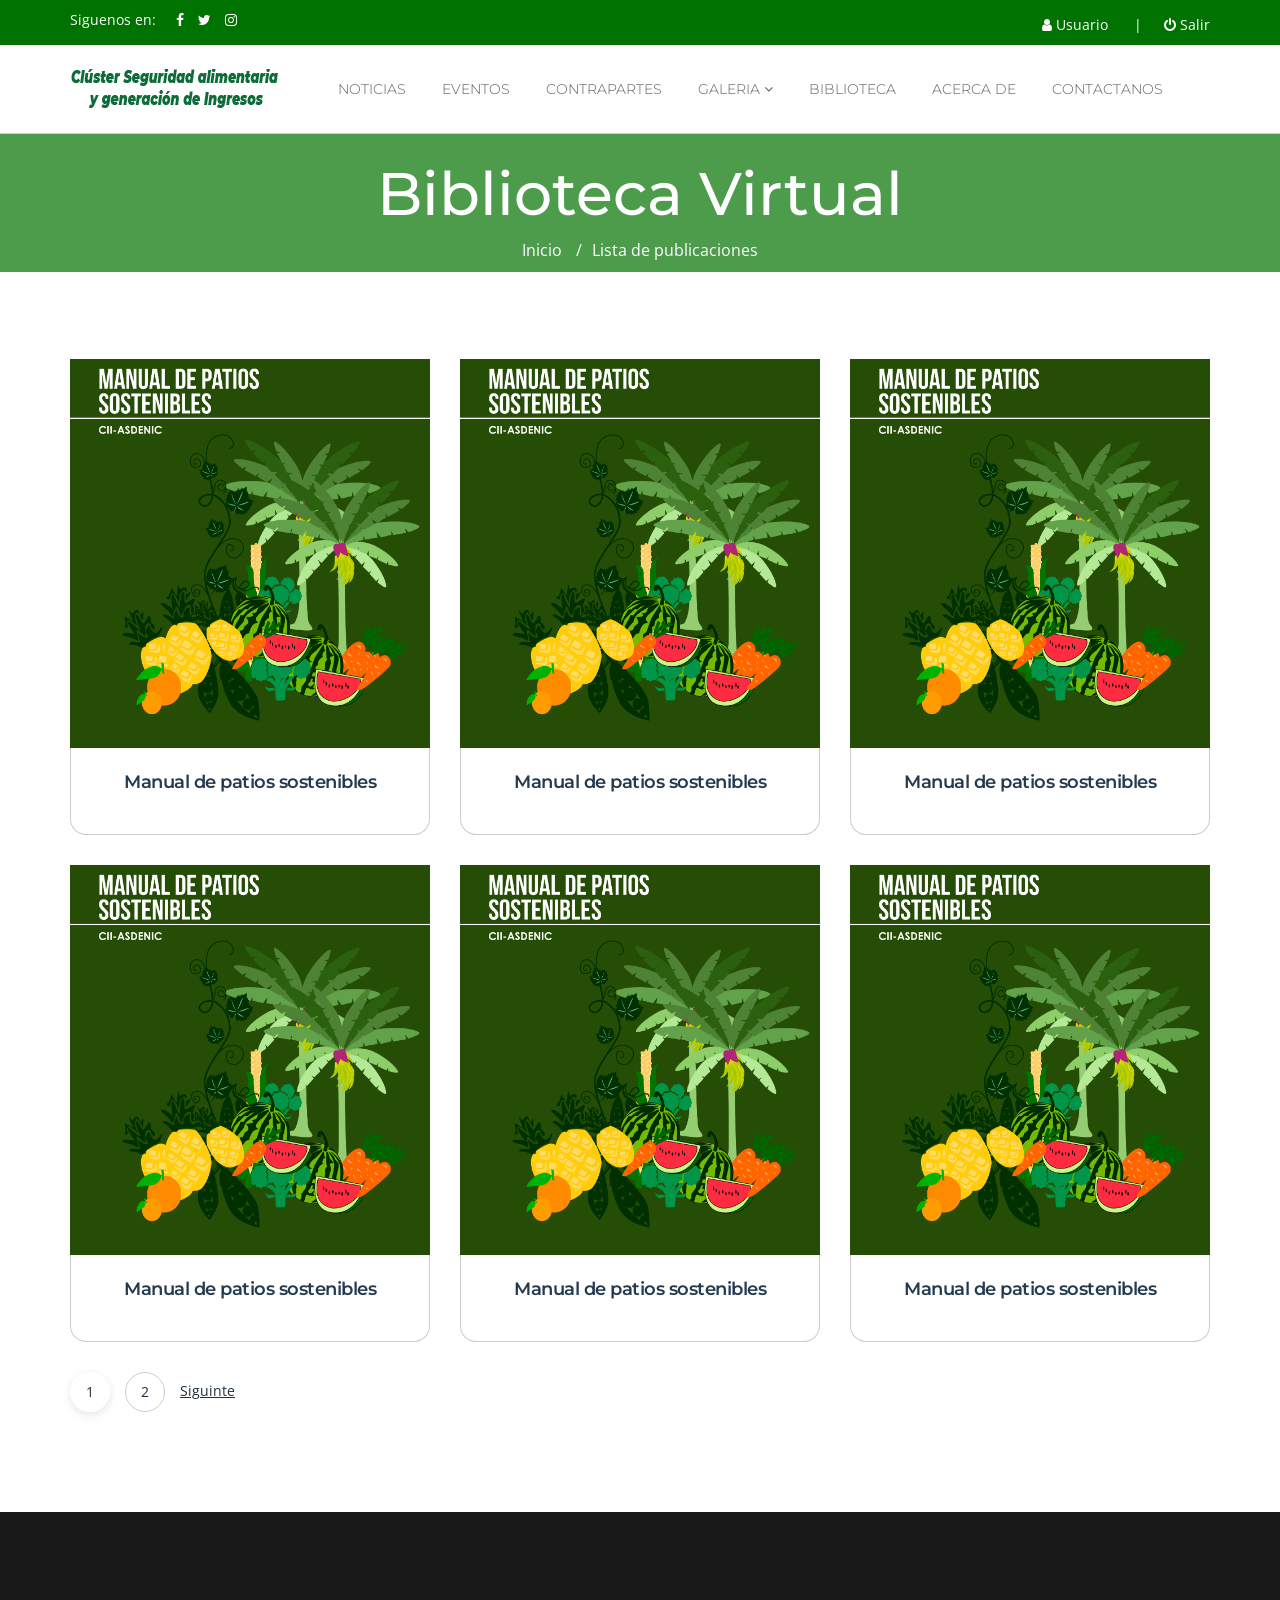
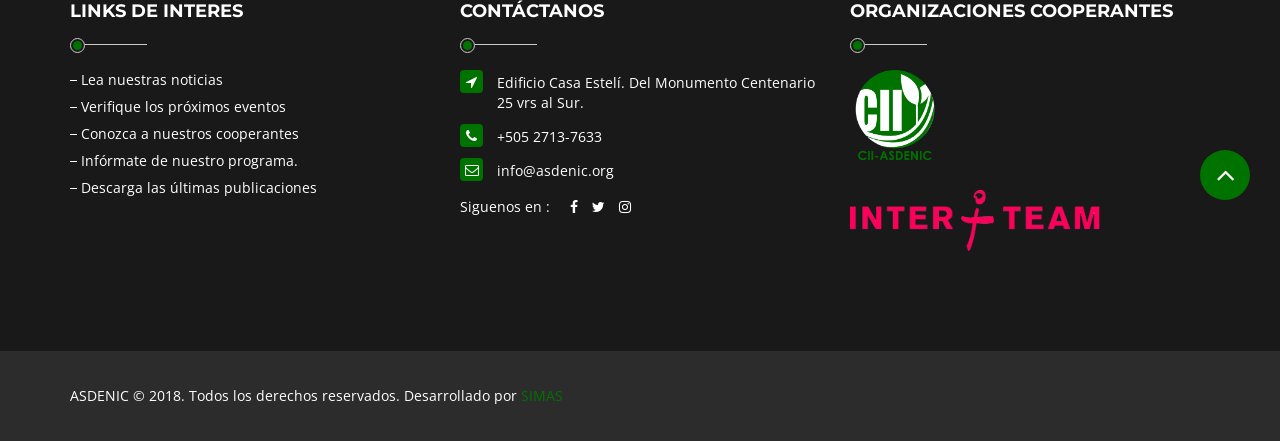
<file: biblioteca.html>
<!DOCTYPE html>
<html lang="en">
<head>
    <meta charset="utf-8">
    <meta http-equiv="x-ua-compatible" content="ie=edge">
    <title>The Fund</title>
    <meta name="description" content="">
    <meta name="viewport" content="width=device-width, initial-scale=1">
    <!-- ================= Favicon ================== -->
    <link rel="icon" sizes="72x72" href="images/favicon-96x96.png">
    <!-- Google Font -->
    <link href="https://fonts.googleapis.com/css?family=Montserrat:100,200,300,400,500,600,700,800,900%7COpen+Sans:300,400,600,700,800" rel="stylesheet">
    <!-- Font Awesome css-->
    <link rel="stylesheet" href="css/font-awesome.min.css">
    <!-- Bootsrap css-->
    <link rel="stylesheet" href="css/bootstrap.min.css">
    <!-- Magnific Popup-->
    <link rel="stylesheet" href="css/magnific-popup.css">
    <!-- Select2 -->
    <link rel="stylesheet" href="css/select2.min.css">
    <!-- Countdown css-->
   <link rel="stylesheet" href="css/jquery.countdown.css">
    <!-- Animate css-->
    <link rel="stylesheet" href="css/animate.css">
    <!-- Style-->
    <link rel="stylesheet" href="css/style.css">
    <!-- Color Swhicher css-->
	<link data-style="color-style" rel="stylesheet" href="css/color-blue.css">
    <!-- Modernizr-->
    <script src="js/modernizr-2.8.3.min.js"></script>
</head>
<body>
    <!--[if lt IE 8]>
        <p class="browserupgrade">You are using an <strong>outdated</strong> browser. Please <a href="http://browsehappy.com/">upgrade your browser</a> to improve your experience.</p>
    <![endif]-->
    <header class="fund-header">
        <div class="top-bar base-bg">
            <div class="container">
                <div class="row">
                    <div class="col-sm-6 col-xs-6 text-left text-xs-center">
                        <!-- <div class="top-bar__contact">
                            <i class="fa fa-envelope"></i> <span class="pdl5">correo@correo.com</span>
                            <span class="pdl15 pdr15">|</span>
                            <i class="fa fa-phone-square"></i> <span class="pdl5">+505 2222 2222</span>
                        </div> -->
                        <div class="social-icons ">
                            <span>Siguenos en: </span>
                            <ul class="list-inline pdl20">
                                <li><a href="#"><i class="fa fa-facebook"></i> </a> </li>
                                <li><a href="#"><i class="fa fa-twitter"></i> </a> </li>
                                <li><a href="#"><i class="fa fa-instagram"></i> </a> </li>
                            </ul>
                        </div>
                    </div>
                    <div class="col-sm-6 col-xs-6 text-right text-xs-center">
                        <ul class="footer-menu text-xs-center">
                            <li><a href="#"><i class="fa fa-user"></i> Usuario</a></li>
                            <!-- <li><a href="#"><i class="fa fa-bar-chart"></i> Estadisticas</a></li> -->
                            <li><a href="#"><i class="fa fa-power-off"></i> Salir</a></li>
                        </ul>
                    </div>
                </div>
            </div>
        </div>
    </header>
    <nav class="mobile-background-nav">
        <div class="mobile-inner">
            <span class="mobile-menu-close"><i class="icon-icomooon-close"></i></span>
            <ul class="menu-accordion">
                <li><a href="index.html">Inicio <i class="fa fa-angle-down"></i></a>
                    <ul class="dropdown">
                        <li><a href="index.html">Home One</a></li>
                        <li><a href="index-two.html">Home Two</a></li>
                    </ul>
                </li>
                <li><a href="blog.html">Noticias <i class="fa fa-angle-down"></i></a>
                    <ul class="dropdown">
                        <li><a href="blog.html">Blog</a></li>
                        <li><a href="blog-details.html">Blog Details</a></li>
                    </ul>
                </li>
                <li><a href="events.html">Eventos <i class="fa fa-angle-down"></i></a>
                    <ul class="dropdown">
                        <li><a href="events.html">Events</a></li>
                        <li><a href="event-details.html">Event Details</a></li>
                    </ul>
                </li>
                
                <li><a href="causes.html">Contraparte <i class="fa fa-angle-down"></i></a>
                    <ul class="dropdown">
                        <li><a href="causes.html">Causes</a></li>
                        <li><a href="causes-details.html">Causes Details</a></li>
                    </ul>
                </li>
                <li><a href="about-us.html">Acerca de</a></li>
                <li><a href="contact-us.html">Contactános</a></li>
           </ul>
        </div>
    </nav>
    <div class="main-menu-area main-menu-area main-menu-fixed">
        <div class="container">
                <div class="menu-logo">
                    <div class="logo">
                        <a href="index.html" class="logo-index"><img src="images/nlogo-01.png" alt="" /></a>
                    </div>
                    <nav id="easy-menu">
                        <ul class="menu-list">
                            
                            <li><a href="blog.html">Noticias </a>
                            </li>
                            <li><a href="events.html">Eventos </a>
                            </li>
                            
                            <li><a href="causes.html">Contrapartes </a>

                            </li>
                            <li><a href="index.html">Galeria <i class="fa fa-angle-down"></i></a>
                                <ul class="dropdown">
                                    <li><a href="index.html">Home One</a></li>
                                    <li><a href="index-two.html">Home Two</a></li>
                                </ul>
                            </li>
                            <li><a href="about-us.html">Biblioteca</a></li>
                            <li><a href="about-us.html">Acerca de</a></li>
                            <li><a href="contact-us.html">Contactanos</a></li>
                       </ul>
                   </nav>
                </div>
            </div>
    </div>
    <div class="banner-area banner-area--events all-text-white text-center">
        <div class="container">
            <div class="row">
                <div class="col-md-12">
                    <h1 class="page-title">Biblioteca Virtual</h1>
                    <ul class="fund-breadcumb">
                        <li><a href="index.html">Inicio</a> </li>
                        <li><a href="events.html">Lista de publicaciones</a> </li>
                    </ul>
                </div>
            </div>
        </div>
    </div>
    <div class="main-content section-padding">
        <div class="container">
            <div class="row">                    
                <div class="col-md-4 col-sm-12">
                    <div class="div">
                        <div class="our-causes">
                            <div class="our-causes__image-wrap">
                                <img src="images/nuevo/pdf.jpg" class="our-causes__image" alt="">
                            </div>

                            <div class="our-causes__text-content text-center">

                                <h4 class=" our-causes__title"><a data-toggle="modal" href='#modal-id'>Manual de patios sostenibles</a></h4>
                                
                            </div>
                            

                        </div>
                    </div>
                </div>
                <div class="col-md-4 col-sm-12">
                    <div class="div">
                        <div class="our-causes">
                            <div class="our-causes__image-wrap">
                                <img src="images/nuevo/pdf.jpg" class="our-causes__image" alt="">
                            </div>

                            <div class="our-causes__text-content text-center">

                                <h4 class=" our-causes__title"><a data-toggle="modal" href='#modal-id'>Manual de patios sostenibles</a></h4>
                                
                            </div>
                            

                        </div>
                    </div>
                </div>
                <div class="col-md-4 col-sm-12">
                    <div class="div">
                        <div class="our-causes">
                            <div class="our-causes__image-wrap">
                                <img src="images/nuevo/pdf.jpg" class="our-causes__image" alt="">
                            </div>

                            <div class="our-causes__text-content text-center">

                                <h4 class=" our-causes__title"><a data-toggle="modal" href='#modal-id'>Manual de patios sostenibles</a></h4>
                                
                            </div>
                            

                        </div>
                    </div>
                </div>
                <div class="col-md-4 col-sm-12">
                    <div class="div">
                        <div class="our-causes">
                            <div class="our-causes__image-wrap">
                                <img src="images/nuevo/pdf.jpg" class="our-causes__image" alt="">
                            </div>

                            <div class="our-causes__text-content text-center">

                                <h4 class=" our-causes__title"><a data-toggle="modal" href='#modal-id'>Manual de patios sostenibles</a></h4>
                                
                            </div>
                            

                        </div>
                    </div>
                </div>
                <div class="col-md-4 col-sm-12">
                    <div class="div">
                        <div class="our-causes">
                            <div class="our-causes__image-wrap">
                                <img src="images/nuevo/pdf.jpg" class="our-causes__image" alt="">
                            </div>

                            <div class="our-causes__text-content text-center">

                                <h4 class=" our-causes__title"><a data-toggle="modal" href='#modal-id'>Manual de patios sostenibles</a></h4>
                                
                            </div>
                            

                        </div>
                    </div>
                </div>
                <div class="col-md-4 col-sm-12">
                    <div class="div">
                        <div class="our-causes">
                            <div class="our-causes__image-wrap">
                                <img src="images/nuevo/pdf.jpg" class="our-causes__image" alt="">
                            </div>

                            <div class="our-causes__text-content text-center">

                                <h4 class=" our-causes__title"><a data-toggle="modal" href='#modal-id'>Manual de patios sostenibles</a></h4>
                                
                            </div>
                            

                        </div>
                    </div>
                </div>

                


            </div>
            <div class="fund-pagination mb30">
                <a href="#" class="active">1</a>
                <a href="#">2</a>
                <a href="#" class="next">Siguinte</a>
            </div>
        </div>
    </div>

    <footer class="fund-footer">
        <div class="main-footer all-text-white section-padding">
            <div class="container">

                <div class="row row-eq-rs-height">
                    <div class="col-md-4 col-sm-6 col-xs-12">
                        <div class="widget widget--footer widget--userfull-link">
                            <div class="widget__heading">
                                <h4 class="widget__title">LINKS DE INTERES</h4>
                            </div>
                            <div class="widget__text-content">
                                <ul>
                                    <li>Lea nuestras noticias</li>
                                    <li>Verifique los próximos eventos</li>
                                    <li>Conozca a nuestros cooperantes</li>
                                    <li>Infórmate de nuestro programa.</li>
                                    <li>Descarga las últimas publicaciones</li>
                                </ul>
                            </div>
                        </div><!--/.widget-->
                    </div>
                    <div class="col-md-4 col-sm-6 col-xs-12">
                        <div class="widget widget--footer widget--contact">
                            <div class="widget__heading">
                                <h4 class="widget__title">CONTÁCTANOS</h4>
                            </div>
                            <div class="widget__text-content">
                                <div class="contact-way">
                                    <span class="base-bg contact-icon"><i class="fa fa-location-arrow"></i></span>
                                    <span class="contact-text">Edificio Casa Estelí. Del Monumento Centenario 25 vrs al Sur.</span>
                                </div>
                                <div class="contact-way">
                                    <span class="base-bg contact-icon"><i class="fa fa-phone"></i></span>
                                    <span class="contact-text">+505 2713-7633</span>
                                </div>
                                <div class="contact-way">
                                    <span class="base-bg contact-icon"><i class="fa fa-envelope-o"></i></span>
                                    <span class="contact-text">info@asdenic.org</span>
                                </div>
                                <div class="social-icons pdt5">
                                    <span>Siguenos en : </span>
                                    <ul class="list-inline pdl20">
                                        <li><a href="#"><i class="fa fa-facebook"></i> </a> </li>
                                        <li><a href="#"><i class="fa fa-twitter"></i> </a> </li>
                                        <li><a href="#"><i class="fa fa-instagram"></i> </a> </li>
                                    </ul>
                                </div>
                            </div>
                        </div><!--/.widget-->
                    </div>
                    <div class="col-md-4 col-sm-6 col-xs-12">
                        <div class="widget widget--footer widget--userfull-link">
                            <div class="widget__heading">
                                <h4 class="widget__title">ORGANIZACIONES COOPERANTES</h4>
                            </div>
                            <div class="widget__text-content">
                                <a href="#" class="footer-logo"><img src="images/nuevo/logo.png" alt="logo" height="90px"></a>
                                <br>
                                <a href=""><img src="images/nuevo/logo1.png" alt="" width="250px"></a>
                                
                            </div>
                        </div><!--/.widget-->
                    </div>
                </div>
            </div>
        </div>
        <div class="copyright-area all-text-white pdt25 pdb25">
            <div class="container">
                <div class="row">
                    <div class="col-md-12">
                        <div class="copyright-text text-xs-center">
                            ASDENIC &copy; 2018. Todos los derechos reservados. Desarrollado por <span class="base-color">SIMAS</span>
                        </div>
                    </div>
                </div>
            </div>
        </div>
        <a href="#" id="toTop" class="cd-top"><i class="fa fa-angle-up"></i></a>
    </footer>
    <div class="modal fade" id="modal-id">
        <div class="modal-dialog">
            <div class="modal-content">
                <div class="modal-header">
                    <button type="button" class="close" data-dismiss="modal" aria-hidden="true">&times;</button>
                    <h4 class="modal-title">Informacion de la publicación</h4>
                </div>
                <div class="modal-body info-publi">
                    <div><label for="">Nombre:</label> Manual de patios sostenibles</div>
                    <div><label for="">Autor:</label> Pablo Garcia</div>
                    <div><label for="">Fecha:</label> 06/04/2018</div>
                    <div><label for="">Organización:</label> <a href="">SIMAS</a></div>
                    <div>
                        <label for="">Descripción:</label><br>
                        <p>Lorem ipsum dolor sit amet, consectetur adipisicing elit. Dolorem voluptatibus odit, omnis quisquam, iusto ipsum deleniti odio illum delectus unde quibusdam, officia rerum sint at distinctio natus impedit mollitia officiis!</p>
                    </div>
                </div>
                <div class="modal-footer">
                    <a class="btn btn-info"><i class="fa fa-download"></i> Descargar</a>
                </div>
            </div>
        </div>
    </div>
    <!-- // End Footer  -->
    <!-- == jQuery Librery == -->
    <script src="js/jquery-2.2.4.min.js"></script>
    <!-- == Bootsrap js File == -->
    <script src="js/bootstrap.min.js"></script>
    <!-- == mixitup == -->
    <script src="js/mixitup.min.js"></script>
    <!-- == Select 2 == -->
    <script src="js/select2.min.js"></script>
    <!-- == Select 2 == -->
    <script src="js/jquery.colorbox-min.js"></script>
    <!-- == Slick == -->
    <script src="js/slick.min.js"></script>
    <!-- == Counter == -->
    <script src="js/jquery.waypoints.min.js"></script>
    <script src="js/jquery.counterup.min.js"></script>
    <!-- == Countdown == -->
    <script src="js/jquery.plugin.js"></script>
    <script src="js/jquery.countdown.min.js"></script>
    <!-- == custom Js File == -->
    <script src="js/custom.js"></script>
    </body>
</html>
</file>
<file: css/style.css>
/*nuevo*/
.btn-small-special{
  padding: 5px 10px !important;
    font-size: 12px !important;
    line-height: 1.5 !important;
    border-radius: 3px !important;
    min-width: 40px !important;
}
.btn-danger {
    color: #fff !important;
    background-color: #d9534f !important;
    border-color: #d43f3a !important;
}
.btn-success {
    color: #fff !important;
    background-color: #5cb85c !important;
    border-color: #4cae4c !important;
}
.btn-info {
    color: #fff !important;
    background-color: #5bc0de !important;
    border-color: #46b8da !important;
}
.simulacion{
  position: relative;
  top: -45px;
}
.fund-volunteer__photo{
  padding: 5px;
}
.sidebar-profile {
    overflow-x: hidden;
    background-color: #fff;
    box-shadow: 0px 10px 40px 0px rgba(1, 1, 1, 0.1);
}
.profile{
  padding:10px 0px;
}

.profile.contact-address-item{
  margin-bottom: 10px;
}
.profile .contact-address{
  background: transparent;
  padding-left: 10px;
}
.profile .contact-address .border-color{
  border-color: #007200;
}
.profile .contact-address .text-content{
  color: #606060;
}
.profile .contact-address-item .text-content{
  padding-left: 55px;
}
.profile .contact-address-item .icon-wrap{
      height: 40px;
    width: 40px;
    line-height: 40px;
}
.profile-image img{
      padding: 10px 20px;
}
.profile-name {
    padding: 20px 0px;
    box-shadow: 0px 1px 12px 3px rgba(1, 1, 1, 0.1);
}
.profile-name h1{
  margin:0px;
  font-size: 33px;
    margin-bottom: 10px;
}
ul.social-btn{
  width: 100%;
    display: table;
    padding: 25px 0px;
    text-align: center;
}
ul.social-btn li {
    margin: 5px;
    width: 35px;
    height: 35px;
    opacity: 0.2;
    border-radius: 100%;
    display: inline-block;
    background-color: rgb(0, 0, 0);
}
ul.social-btn li a {
    width: 100%;
    height: 100%;
    display: block;
    color: #ffffff;
    line-height: 35px;
    text-align: center;
}
.special-btn{
  position: relative;
  float: right;


}
.btn-small{
  min-width: auto !important;
}

.btn:hover .fa{
  color: white;
}
.publicacion-carousel .slick-dots{
  position:absolute;
  bottom: 15px;
  left: 42%;
}
/**perfil**/
.btn-nav {
    background-color: #FFFAFA;
    border-radius: 0px !important;
    border: 1px solid #e0e1db;
    -webkit-box-sizing: border-box; /* Safari/Chrome, other WebKit */
    -moz-box-sizing: border-box;    /* Firefox, other Gecko */
    box-sizing: border-box;         /* Opera/IE 8+ */
    margin-bottom: 20px;
}
.btn-nav:hover {
    color: #FFFAFA;
    cursor: pointer;
    -webkit-transition: color 1s; /* For Safari 3.1 to 6.0 */
    transition: color 1s;
}
.btn-nav.active {
    color: #FFFAFA;
    padding: 2px;
    border-left: 0;
    border-right: 0;
    box-sizing:border-box;
    -moz-box-sizing:border-box;
    -webkit-box-sizing:border-box;
    -webkit-transition: border 0.3s ease-out, color 0.3s ease 0.5s;
    -moz-transition: border 0.3s ease-out, color 0.3s ease 0.5s;
    -ms-transition: border 0.3s ease-out, color 0.3s ease 0.5s; /* IE10 is actually unprefixed */
    -o-transition: border 0.3s ease-out, color 0.3s ease 0.5s;
    transition: border 0.3s ease-out, color 0.3s ease 0.5s;
    -webkit-animation: pulsate 1.2s linear infinite;
    animation: pulsate 1.2s linear infinite;
}
.btn.active:focus{
    outline: 0px auto -webkit-focus-ring-color;
    outline-offset: 0px;
}
.btn-nav.active:before {
    content: '';
    position: absolute;
    border-style: solid;
    border-width: 6px 6px 0;
    border-color: #FFFAFA transparent;
    display: block;
    width: 0;
    z-index: 1;
    margin-left: -6px;
    top: -1px;
    left: 50%;
}
.btn-nav .fa {
    padding-top: 16px;
    font-size: 40px;
}
.btn-nav.active p {
    margin-bottom: 8px;
}
@-webkit-keyframes pulsate {
 50% { color: #FFFAFA; }
}
@keyframes pulsate {
 50% { color: #FFFAFA; }
}
@media (max-width: 480px) {
    .btn-group {
        display: block !important;
        float: none !important;
        width: 100% !important;
        max-width: 100% !important;
    }
}
@media (max-width: 600px) {
    .btn-nav .glyphicon {
        padding-top: 12px;
        font-size: 26px;
    }
}
.circle-tile {
    margin-bottom: 15px;
    text-align: center;
}
.circle-tile-heading {
    border: 3px solid rgba(255, 255, 255, 0.3);
    border-radius: 100%;
    color: #FFFFFF;
    height: 80px;
    margin: 0 auto -40px;
    position: relative;
    transition: all 0.3s ease-in-out 0s;
    width: 80px;
}
.circle-tile-heading .fa {
    line-height: 80px;
}
.circle-tile-content {
    padding-top: 50px;
}
.circle-tile-number {
    font-size: 26px;
    font-weight: 700;
    line-height: 1;
    padding: 5px 0 15px;
}
.circle-tile-description {
    text-transform: uppercase;
}
.circle-tile-footer {
    background-color: rgba(0, 0, 0, 0.1);
    color: rgba(255, 255, 255, 0.5);
    display: block;
    padding: 5px;
    transition: all 0.3s ease-in-out 0s;
}
.circle-tile-footer:hover {
    background-color: rgba(0, 0, 0, 0.2);
    color: rgba(255, 255, 255, 0.5);
    text-decoration: none;
}
.circle-tile-heading.dark-blue:hover {
    background-color: #2E4154;
}
.circle-tile-heading.green:hover {
    background-color: #138F77;
}
.circle-tile-heading.orange:hover {
    background-color: #DA8C10;
}
.circle-tile-heading.blue:hover {
    background-color: #2473A6;
}
.circle-tile-heading.red:hover {
    background-color: #CF4435;
}
.circle-tile-heading.purple:hover {
    background-color: #7F3D9B;
}
.tile-img {
    text-shadow: 2px 2px 3px rgba(0, 0, 0, 0.9);
}

.dark-blue {
    background-color: #34495E;
}
.green {
    background-color: #16A085;
}
.blue {
    background-color: #2980B9;
}
.orange {
    background-color: #F39C12;
}
.red {
    background-color: #E74C3C;
}
.purple {
    background-color: #8E44AD;
}
.dark-gray {
    background-color: #7F8C8D;
}
.gray {
    background-color: #95A5A6;
}
.light-gray {
    background-color: #BDC3C7;
}
.yellow {
    background-color: #F1C40F;
}
.text-dark-blue {
    color: #34495E;
}
.text-green {
    color: #16A085;
}
.text-blue {
    color: #2980B9;
}
.text-orange {
    color: #F39C12;
}
.text-red {
    color: #E74C3C;
}
.text-purple {
    color: #8E44AD;
}
.text-faded {
    color: rgba(255, 255, 255, 0.7);
}
.info-publi{
  font-size: 16px;

}
.info-publi label{
  font-weight: bold;
}
.info-publi div{
  margin-bottom: 10px;
}

/*
    ========================================================================
    Index
    ------------------------------------------------------------------------

    # -  1.0 - All Global css
    # -  2.0 - Heading Tag
    # -  3.0 - Header
    # -  4.0 - Menu Area
    # -  5.0 - Button
    # -  6.0 - Feature
    # -  7.0 - Help Us
    # -  8.0 - Volunteer
    # -  9.0 - Gallery
    # - 10.0 - Events
    # - 11.0 - Blog
    # - 12.0 - Testimonial
    # - 13.0 - Join Us
    # - 14.0 - Footer
    # - 15.0 - Widget
    # - 16.0 - Slider
    # - 17.0 - Slick Slider
    # - 18.0 - Form Element
    # - 19.0 - Popup
    # - 20.0 - Causes
    # - 21.0 - Client
    # - 22.0 - Banner
    # - 23.0 - About us
    # - 24.0 - Counter
    # - 25.0 - Contact Us
    # - 26.0 - Donate
    # - 27.0 - Error
    # - 28.0 - Color Swhicher
    # - 29.0 - Preloader
    */
@media (max-width: 480px) {
  .col-xxs-12 {
    width: 100%;
  }
}

@media (max-width: 991px) {
  .row-eq-rs-height {
    display: -webkit-flex;
    display: -ms-flexbox;
    display: flex;
    -webkit-flex-wrap: wrap;
    -ms-flex-wrap: wrap;
    flex-wrap: wrap;
    -moz-box-pack: center;
    -webkit-justify-content: center;
    -ms-flex-pack: center;
    justify-content: center;
  }
  .text-sm-center {
    text-align: center;
  }
}

@media (max-width: 767px) {
  .text-xs-center {
    text-align: center;
  }
}

/*      All Global css
----------------------------*/
body {
  font-family: "Open Sans", sans-serif;
  font-size: 14px;
  font-weight: 400;
  color: #606060;
}

ul, ol {
  margin: 0;
  padding: 0;
}

ul, ol {
  list-style: none;
}

a {
  -webkit-transition: all 0.3s ease 0s;
  -moz-transition: all 0.3s ease 0s;
  -o-transition: all 0.3s ease 0s;
  -ms-transition: all 0.3s ease 0s;
  transition: all 0.3s ease 0s;
  font-weight: 400;
  color: #606060;
}

a:hover, a:focus, a.active {
  text-decoration: none;
  outline: none;
  color: #007200;
}

input {
  -webkit-transition: all 0.3s ease 0s;
  -moz-transition: all 0.3s ease 0s;
  -o-transition: all 0.3s ease 0s;
  -ms-transition: all 0.3s ease 0s;
  transition: all 0.3s ease 0s;
}

label {
  font-weight: normal;
}

input[type="text"]:focus,
input[type="password"]:focus,
input[type="date"]:focus,
input[type="url"]:focus,
input[type="search"]:focus,
input[type="text"]:focus,
input[type="email"]:focus,
input[type="time"]:focus,
input[type="text"]:focus,
.form-control:focus, textarea:focus, textarea.form-control:focus {
  box-shadow: none;
  outline: 0;
  border-color: #007200;
}

input[type="submit"]:focus {
  outline: 0;
}

/*  Heading Tag
-------------------*/
h1, h2, h3, h4, h5, h6 {
  color: #243a4f;
  font-weight: 700;
  font-family: "Montserrat", sans-serif;
}

h1 a, h2 a, h3 a, h4 a, h5 a, h6 a {
  color: inherit;
  font-weight: inherit;
}

h1 {
  font-size: 60px;
  line-height: 60px;
}

h2 {
  font-size: 42px;
  line-height: 55px;
  font-weight: 700;
  margin: 0;
}

h3 {
  font-size: 24px;
  margin-top: 0;
  font-weight: 600;
}

h4 {
  font-size: 18px;
  line-height: 24px;
  margin-top: 0;
  margin-bottom: 18px;
}

h5 {
  font-size: 14px;
  line-height: 24px;
}

img {
  max-width: 100%;
}

.all-text-white * {
  color: #fff;
}

.all-text-white .btn {
  color: #fff;
  border-color: #cccccc;
}

.all-text-white .btn:hover {
  border-color: #007200;
  background: #007200;
}

.img-round {
  border-radius: 10px;
}

.disinb {
  display: inline-block;
}

.fix {
  overflow: hidden;
}

p {
  font-family: "Open Sans", sans-serif;
  margin-bottom: 25px;
  line-height: 1.8;
}

.clear {
  clear: both;
}

.section-padding {
  padding-top: 87px;
  padding-bottom: 70px;
}

@media (max-width: 767px) {
  .section-padding {
    padding-top: 65px;
    padding-bottom: 50px;
  }
}

.section-heading.text-center p {
  margin-left: auto;
  margin-right: auto;
}

.section-heading {
  padding-bottom: 7px;
}

.section-title {
  font-size: 42px;
  font-weight: 600;
  text-transform: uppercase;
  margin-bottom: 5px;
}

@media (max-width: 767px) {
  .section-title {
    font-size: 32px;
    line-height: 40px;
    margin-bottom: 14px;
  }
}

.section-title--small {
  font-size: 30px;
}

.section-sub-title {
  font-size: 16px;
}

.heading-label-four {
  font-size: 18px;
  font-weight: 600;
}

.section-heading.md-padding {
  padding-bottom: 40px;
}

.section-heading.sm-padding {
  padding-bottom: 20px;
}

.section-heading-separator {
  width: 163px;
  background: #cccccc;
  height: 1px;
  margin: 30px auto;
  position: relative;
}

.section-heading-separator:before {
  position: absolute;
  top: -8px;
  left: 0;
  right: 0;
  margin-left: auto;
  margin-right: auto;
  background: #fff;
  border: 1px solid #cccccc;
  content: '';
  width: 15px;
  height: 15px;
  border-radius: 100%;
}

.section-heading-separator:after {
  position: absolute;
  top: -5px;
  left: 0;
  right: 0;
  margin-left: auto;
  margin-right: auto;
  background: #007200;
  content: '';
  width: 9px;
  height: 9px;
  border-radius: 100%;
}

.section-heading-separator--small {
  width: 95px;
  margin: 17px auto;
}

.section-heading-separator--left-align {
  width: 90px;
  margin-left: 0;
  margin-top: 12px;
}

.section-heading-separator--left-align:before {
  margin-left: 0;
}

.section-heading-separator--left-align:after {
  margin-left: 0;
  left: 3px;
}

.max-width-620 {
  max-width: 620px;
}

.max-width-470 {
  max-width: 470px;
}

.max-width-800 {
  max-width: 800px;
}

.over-x-hidden {
  overflow-x: hidden;
}

.base-color {
  color: #007200;
}

.base-bg {
  background: #007200;
  color: #fff;
}

.base-bg h1, .base-bg h2, .base-bg h3, .base-bg h4, .base-bg h5, .base-bg h6, .base-bg a, .base-bg p, .base-bg span {
  color: #fff;
}

.base-bg .base-color {
  color: #007200;
}

.base-bg .nv-color {
  color: #1e3042;
}

.red-color {
  color: #ff0000;
}

.small-text {
  font-size: 12px;
}

.ash-white-bg {
  background: #f7f8fa;
}

.nv-color {
  color: #1e3042;
}

.text-mute {
  color: #c1c1c1;
}

hr {
  border-color: #cccccc;
}

@font-face {
  font-family: 'icomoon';
  src: url("../fonts/icomoon.eot?ume250");
  src: url("../fonts/icomoon.eot?ume250#iefix") format("embedded-opentype"), url("../fonts/icomoon.ttf?ume250") format("truetype"), url("../fonts/icomoon.woff?ume250") format("woff"), url("../fonts/icomoon.svg?ume250#icomoon") format("svg");
  font-weight: normal;
  font-style: normal;
}

[class^="icon-icomooon"], [class*=" icon-icomooon"] {
  /* use !important to prevent issues with browser extensions that change fonts */
  font-family: 'icomoon' !important;
  speak: none;
  font-style: normal;
  font-weight: normal;
  font-variant: normal;
  text-transform: none;
  line-height: 1;
  /* Better Font Rendering =========== */
  -webkit-font-smoothing: antialiased;
  -moz-osx-font-smoothing: grayscale;
}

.icon-icomooon-brain:before {
  content: "\e900";
}

.icon-icomooon-close:before {
  content: "\e901";
}

.icon-icomooon-contract:before {
  content: "\e902";
}

.icon-icomooon-ecology:before {
  content: "\e903";
}

.icon-icomooon-magnifying-glass-browser:before {
  content: "\e904";
}

.icon-icomooon-maps-and-flags:before {
  content: "\e905";
}

.icon-icomooon-message:before {
  content: "\e906";
}

.icon-icomooon-play-button:before {
  content: "\e907";
}

.icon-icomooon-play-button-two:before {
  content: "\e908";
}

.icon-icomooon-quotations-button:before {
  content: "\e909";
}

.icon-icomooon-quotes:before {
  content: "\e90a";
}

.icon-icomooon-seo:before {
  content: "\e90b";
}

.icon-icomooon-telephone-auricular-with-cable:before {
  content: "\e90c";
}

/* -----------------------------------
** Start Padding Space
-------------------------------------*/
.pdt5 {
  padding-top: 5px;
}

.pdt10 {
  padding-top: 10px;
}

.pdt15 {
  padding-top: 15px;
}

.pdt20 {
  padding-top: 20px;
}

.pdt25 {
  padding-top: 25px;
}

.pdt30 {
  padding-top: 30px;
}

.pdt35 {
  padding-top: 35px;
}

.pdt40 {
  padding-top: 40px;
}

.pdt45 {
  padding-top: 45px;
}

.pdt50 {
  padding-top: 50px;
}

.pdb5 {
  padding-bottom: 5px;
}

.pdb10 {
  padding-bottom: 10px;
}

.pdb15 {
  padding-bottom: 15px;
}

.pdb20 {
  padding-bottom: 20px;
}

.pdb25 {
  padding-bottom: 25px;
}

.pdb30 {
  padding-bottom: 30px;
}

.pdb35 {
  padding-bottom: 35px;
}

.pdb40 {
  padding-bottom: 40px;
}

.pdb45 {
  padding-bottom: 45px;
}

.pdb50 {
  padding-bottom: 50px;
}

.pdr0 {
  padding-right: 0;
}

.pdl0 {
  padding-left: 0;
}

.pdl5 {
  padding-left: 5px;
}

.pdl10 {
  padding-left: 10px;
}

.pdl15 {
  padding-left: 15px;
}

.pdl20 {
  padding-left: 20px;
}

.pdl25 {
  padding-left: 25px;
}

.pdl30 {
  padding-left: 30px;
}

.pdr60 {
  padding-right: 60px;
}

.pdl60 {
  padding-left: 60px;
}

.pdr5 {
  padding-right: 5px;
}

.pdr10 {
  padding-right: 10px;
}

.pdr15 {
  padding-right: 15px;
}

.pdr20 {
  padding-right: 20px;
}

.pdr25 {
  padding-right: 25px;
}

.pdr30 {
  padding-right: 30px;
}

.pdt0 {
  padding-top: 0 !important;
}

.pdb0 {
  padding-bottom: 0 !important;
}

/* -----------------------------------
** End Padding Space
-------------------------------------*/
/* -----------------------------------
** Start Margin Space
-------------------------------------*/
.mt5 {
  margin-top: 5px;
}

.mt10 {
  margin-top: 10px;
}

.mt15 {
  margin-top: 15px;
}

.mt20 {
  margin-top: 20px;
}

.mt25 {
  margin-top: 25px;
}

.mt30 {
  margin-top: 30px;
}

.mt35 {
  margin-top: 35px;
}

.mt40 {
  margin-top: 40px;
}

.mt45 {
  margin-top: 45px;
}

.mt50 {
  margin-top: 50px;
}

.mt100 {
  margin-top: 100px;
}

.mt80 {
  margin-top: 80px;
}

.mb5 {
  margin-bottom: 5px;
}

.mb10 {
  margin-bottom: 10px;
}

.mb15 {
  margin-bottom: 15px;
}

.mb20 {
  margin-bottom: 20px;
}

.mb25 {
  margin-bottom: 25px;
}

.mb30 {
  margin-bottom: 30px;
}

.mb35 {
  margin-bottom: 35px;
}

.mb40 {
  margin-bottom: 40px;
}

.mb45 {
  margin-bottom: 45px;
}

.mb50 {
  margin-bottom: 50px;
}

.mt0 {
  margin-top: 0 !important;
}

.mb0 {
  margin-bottom: 0 !important;
}

.ml-auto {
  margin-left: auto;
}

.mr-auto {
  margin-right: auto;
}

.no-margin {
  margin: 0 !important;
}

.no-padding {
  padding: 0 !important;
}

.no-border {
  border: 0 !important;
}

/* -----------------------------------
** End Margin Space
-------------------------------------*/
.max-width-630 {
  max-width: 630px;
}

/* -----------------------------------
** Header
-------------------------------------*/
.social-icons {
  display: flex;
  margin-left: auto;
}

.top-bar {
  padding-top: 10px;
}

@media (max-width: 767px) {
  .top-bar {
    padding-top: 5px;
  }
}

.top-bar .social-icons {
  justify-content: flex-start;
  padding-bottom: 10px;
}

@media (max-width: 767px) {
  .top-bar .social-icons {
    justify-content: center;
    padding-bottom: 5px;
  }
}

.top-bar__contact {
  padding-bottom: 10px;
}

@media (max-width: 767px) {
  .top-bar__contact {
    padding-bottom: 5px;
  }
}

@media (max-width: 767px) {
  .top-bar__contact span:first-of-type {
    padding-right: 10px;
  }
  .top-bar__contact .pdl15.pdr15 {
    display: none;
  }
}

@media (max-width: 665px) {
  .top-bar .col-xs-6, .top-bar .col-sm-6 {
    width: 100%;
  }
}

.menu-logo {
  display: flex;
  width: 100%;
  align-items: center;
}

@media (max-width: 1199px) {
  .menu-logo .logo {
    max-width: 150px;
  }
}

.menu-logo .donate-button-wrap {
  margin-left: auto;
}

.menu-logo .donate-button-wrap .btn {
  width: 145px;
  height: 40px;
}

.main-menu-area {
  background: rgba(255, 255, 255, 1);
  box-shadow: 0 8px 7px rgba(255, 255, 255, 0.1);
  border-bottom: 1px solid #cccccc;
}

@media (max-width: 991px) {
  .main-menu-area {
    padding-top: 10px;
    padding-bottom: 10px;
  }
}

.main-menu-area--absolute {
  position: absolute;
  width: 100%;
  top: 0;
  z-index: 987;
  left: 0;
}

/* -----------------------------------
** Menu Area
-------------------------------------*/
#easy-menu > ul {
  float: right;
  padding-left: 40px;
}

#easy-menu > ul > li {
  margin: 0 13px;
  position: relative;
}

@media (max-width: 1199px) {
  #easy-menu > ul > li {
    margin: 0 9px;
  }
}

#easy-menu > ul > li:before {
  position: absolute;
  left: 0;
  bottom: 0;
  background: #0aaac0;
  content: '';
  width: 0;
  height: 4px;
  transition: .3s;
  display: none;
}

#easy-menu > ul > li:hover:before {
  width: 100%;
}

#easy-menu > ul > li:hover > a {
  color: #007200;
}

#easy-menu > ul > li > a {
  color: #606060;
  font-weight: 300;
  padding: 37px 5px;
  font-size: 14px;
  position: relative;
  text-transform: uppercase;
  font-family: "Montserrat", sans-serif;
}

@media (max-width: 1199px) {
  #easy-menu > ul > li > a {
    padding: 27px 5px;
  }
}

#easy-menu,
#easy-menu ul,
#easy-menu ul li,
#easy-menu ul li a {
  border: 0;
  list-style: none;
  line-height: 1;
  display: block;
  position: relative;
  box-sizing: border-box;
}

#easy-menu > ul > li {
  float: left;
}

#easy-menu ul ul {
  position: absolute;
  left: -9999px;
  background: #fff;
  z-index: 6;
  padding: 15px 26px 15px 26px;
  margin-top: 10px;
  transition-property: margin-top;
  transition-duration: .2s;
  transition-timing-function: ease-in-out;
}

#easy-menu ul ul li {
  border-bottom: 1px solid rgba(255, 255, 255, 0.07);
}

#easy-menu ul ul li {
  padding: 12px 0;
}

#easy-menu ul ul li a {
  position: relative;
}

#easy-menu ul ul li a:hover {
  color: #007200;
}

#easy-menu ul ul li a:after {
  font-family: 'FontAwesome';
  content: "\f105";
  float: right;
}

#easy-menu ul ul li {
  transition: all .25s ease;
}

#easy-menu li:hover > ul {
  left: auto;
  margin-top: 0;
}

#easy-menu ul ul ul {
  margin-left: 100%;
  transition: .3s;
}

#easy-menu ul ul li:last-child {
  border-bottom: 0;
}

#easy-menu ul ul li a {
  width: 150px;
}

#easy-menu ul ul > li.has-sub:hover > a:before {
  top: 17px;
  height: 0;
}

@media (max-width: 991px) {
  nav {
    width: 100%;
  }
  #easy-menu .button {
    display: block;
    margin-top: -6px;
  }
  #easy-menu {
    width: 100%;
  }
  #easy-menu ul {
    width: 100%;
    display: none;
  }
  #easy-menu ul li {
    width: 100%;
    border-top: 1px solid rgba(164, 181, 224, 0.17);
  }
  #easy-menu ul ul li,
  #easy-menu li:hover > ul > li {
    height: auto;
  }
  #easy-menu ul li a,
  #easy-menu ul ul li a {
    width: 100%;
    border-bottom: 0;
  }
  #easy-menu > ul > li {
    float: none;
  }
  #easy-menu ul ul li a {
    padding-left: 25px;
  }
  #easy-menu ul ul ul li a {
    padding-left: 35px;
  }
  #easy-menu ul ul,
  #easy-menu ul ul ul {
    position: relative;
    left: 0;
    width: 100%;
    margin: 0;
    text-align: left;
  }
  #easy-menu > ul > li.has-sub > a:after,
  #easy-menu > ul > li.has-sub > a:before,
  #easy-menu ul ul > li.has-sub > a:after,
  #easy-menu ul ul > li.has-sub > a:before {
    display: none;
  }
  #easy-menu .button {
    width: 25px;
    height: 26px;
    position: absolute;
    right: 5px;
    top: 22px;
    cursor: pointer;
    z-index: 12399994;
    transition: 0s;
  }
  #easy-menu .submenu-button {
    position: absolute;
    z-index: 99;
    right: 0;
    top: 0;
    display: block;
    border-left: 1px solid rgba(164, 181, 224, 0.17);
    height: 46px;
    width: 46px;
    cursor: pointer;
  }
  .menu-area .menu-list > li a {
    padding: 16px 0;
  }
  #easy-menu ul ul {
    border: 0;
    padding: 0;
  }
  #easy-menu ul ul li:first-child {
    border: 0;
  }
  #easy-menu ul ul .submenu-button {
    height: 46px;
    width: 46px;
  }
  #easy-menu .submenu-button:after {
    position: absolute;
    top: 22px;
    right: 19px;
    width: 8px;
    height: 2px;
    display: block;
    background: #828282;
    content: '';
  }
  #easy-menu ul ul .submenu-button:after {
    top: 22px;
    right: 13px;
  }
  #easy-menu .submenu-button.submenu-opened:after {
    background: #828282;
  }
  #easy-menu .submenu-button:before {
    position: absolute;
    top: 19px;
    right: 22px;
    display: block;
    width: 2px;
    height: 8px;
    background: #828282;
    content: '';
  }
  #easy-menu ul ul .submenu-button:before {
    top: 19px;
    right: 16px;
  }
  #easy-menu .submenu-button.submenu-opened:before {
    display: none;
  }
  #easy-menu ul ul ul li.active a {
    border-left: none;
  }
  #easy-menu > ul > li.has-sub > ul > li.active > a,
  #easy-menu > ul ul > li.has-sub > ul > li.active > a {
    border-top: none;
  }
  #easy-menu > ul > li.has-sub li.has-sub {
    padding-bottom: 0;
  }
  #easy-menu > ul > li.has-sub li.has-sub > a {
    padding-bottom: 15px;
  }
}

.mobile-background-nav {
  position: fixed;
  top: 0;
  display: none;
  left: -250px;
  width: 250px;
  transition: .3s;
  padding: 10px 0;
  z-index: 999;
  background: #272732;
  height: 100vh;
  overflow: auto;
}

@media (max-width: 991px) {
  .mobile-background-nav {
    display: block;
  }
}

.mobile-background-nav .mobile-inner {
  overflow: auto;
  position: relative;
  padding-left: 10px;
  padding-right: 10px;
}

.mobile-background-nav .mobile-inner .mobile-menu-close {
  text-align: right;
  display: block;
  padding-top: 15px;
  padding-bottom: 15px;
}

.mobile-background-nav .mobile-inner .mobile-menu-close i {
  cursor: pointer;
  padding: 5px;
  font-size: 17px;
  color: #fff;
}

.mobile-background-nav ul {
  list-style: none;
  padding: 0;
}

.mobile-background-nav ul .dropdown {
  overflow: hidden;
  display: none;
}

.mobile-background-nav ul .dropdown.menu-show {
  /*display: block;*/
}

.menu-accordion > li {
  border-bottom: 1px solid #2d2c31;
}

.dropdown > li {
  border-top: 1px solid #2d2c31;
  padding-left: 15px;
}

.mobile-background-nav ul li a {
  width: 100%;
  display: block;
  color: #fefefe;
  padding: .75em;
  border-radius: 0.15em;
  transition: background .3s ease;
  text-transform: uppercase;
}

.mobile-background-nav ul li a > i {
  float: right;
}

.mobile-background-nav.in {
  left: 0;
}

.main-menu-fix {
  position: fixed !important;
  left: 0;
  background: #fff;
  top: 0;
  z-index: 9999 !important;
  box-shadow: 1px 1px 5px rgba(0, 0, 0, 0.08);
  width: 100%;
}

.main-menu-fix #easy-menu > ul > li > a {
  padding: 30px 5px;
}

.main-menu-fix .menu-logo {
  height: 75px;
}

/* -----------------------------------
** End Header
-------------------------------------*/
/* -----------------------------------
** Button
-------------------------------------*/
.btn {
  border: 1px solid #007200;
  border-radius: 5px;
  background: transparent;
  color: #007200;
  font-size: 16px;
  display: inline-block;
  min-width: 122px;
  white-space: nowrap;
  font-family: "Montserrat", sans-serif;
  padding: 9px 15px;
  font-weight: 500;
}

.btn:hover, .btn.active {
  background: #007200;
  color: #fff;
}

.btn.base-bg {
  border-color: #007200;
  color: #fff;
  background: #007200;
}

/* -----------------------------------
** End Button
-------------------------------------*/
/* -----------------------------------
** Feature
-------------------------------------*/
.feature-section {
  padding-bottom: 55px;
}

.feature-item {
  text-align: center;
  min-height: 280px;
}

@media (max-width: 767px) {
  .feature-item {
    min-height: auto;
    padding-bottom: 20px;
  }
}

.feature-item__icon-wrap {
  height: 120px;
  width: 120px;
  margin-left: auto;
  margin-right: auto;
  background: #ebebeb;
  border-radius: 100%;
  margin-bottom: 27px;
  transition: .3s;
  position: relative;
}

@media (max-width: 991px) {
  .feature-item__icon-wrap {
    width: 90px;
    height: 90px;
  }
}

.feature-item__icon-wrap:before {
  position: absolute;
  top: 35px;
  left: 35px;
  width: 50px;
  height: 50px;
  background: #007200;
  content: '';
  transition: .4s;
  border-radius: 100%;
  opacity: 0;
}

.feature-item__icon {
  font-size: 36px;
  line-height: 120px;
  color: #007200;
  transition: .3s;
  position: relative;
  z-index: 4;
}

@media (max-width: 991px) {
  .feature-item__icon {
    font-size: 30px;
    line-height: 90px;
  }
}

.feature-item:hover .feature-item__icon-wrap:before {
  width: 100%;
  height: 100%;
  left: 0;
  top: 0;
  opacity: 1;
}

.feature-item:hover .feature-item__icon {
  color: #fff;
}

.feature-item:hover .feature-item__title {
  color: #007200;
}

/* -----------------------------------
** End Feature
-------------------------------------*/
/* -----------------------------------
** Help Us
-------------------------------------*/
.help-us-section {
  background: url("../images/home/how-can-bg.jpg");
  background-size: cover;
  background-position: center center;
  background-repeat: no-repeat;
  position: relative;
}

.help-us-section:before {
  position: absolute;
  width: 100%;
  height: 100%;
  left: 0;
  top: 0;
  content: '';
  background: rgba(0, 0, 0, 0.9);
}

.help-us-section .section-heading-separator:before {
  background: rgba(0, 0, 0, 0.9);
}

.help-us {
  position: relative;
  margin-bottom: 30px;
}

.help-us__icon-wrap {
  position: absolute;
  left: 0;
  top: 0;
  width: 48px;
  height: 48px;
  border: 1px solid #007200;
  text-align: center;
}

.help-us__icon {
  line-height: 46px;
  font-size: 24px;
}

.help-us__text-content {
  margin-left: 75px;
}

.help-us__title {
  margin-bottom: 10px;
}

.help-us p {
  margin-bottom: 20px;
}

/* -----------------------------------
**  End Help Us
-------------------------------------*/
/* -----------------------------------
** Volunteer
-------------------------------------*/
.fund-volunteer {
  border: 1px solid #cccccc;
  border-radius: 20px;
  background: #fff;
  padding-bottom: 30px;
  margin-bottom: 30px;
  transition: .3s;
  margin-top: 66px;
}

.fund-volunteer__photo-wrap {
  margin-top: -66px;
  margin-bottom: 25px;
}

.fund-volunteer__photo {
  max-width: 120px;
  margin-left: auto;
  margin-right: auto;
  border: 4px solid #cccccc;
  transition: .3s;
}

.fund-volunteer__name {
  transition: .3s;
}

.fund-volunteer P {
  max-width: 300px;
  margin-left: auto;
  margin-right: auto;
}

.fund-volunteer:hover {
  box-shadow: 0 1px 10px rgba(0, 0, 0, 0.1);
  border-color: transparent;
}

.fund-volunteer:hover .fund-volunteer__photo {
  border-color: #007200;
}

.fund-volunteer:hover .fund-volunteer__name {
  color: #007200;
}

.round-social-icons > li {
  padding-right: 3px;
  padding-left: 3px;
}

.round-social-icons > li > a {
  text-align: center;
  width: 40px;
  height: 40px;
  line-height: 38px;
  border: 1px solid #cccccc;
  display: block;
  border-radius: 100%;
  color: #313131;
}

.round-social-icons > li > a:hover {
  color: #007200;
  border-color: #007200;
}

/* -----------------------------------
** End Volunteer
-------------------------------------*/
/* -----------------------------------
** Gallery
-------------------------------------*/
.gallery-section {
  /*background: url("../images/home/gallery-bg.jpg");*/
  background-size: cover;
  background-position: center center;
  background-repeat: no-repeat;
  position: relative;
}

.gallery-section:before {
  position: absolute;
  width: 100%;
  height: 100%;
  left: 0;
  top: 0;
  content: '';
  background: rgba(0, 0, 0, 0.9);
}

.gallery-section .section-heading-separator:before {
  background: rgba(0, 0, 0, 0.9);
}

.gallery-section .container-fluid {
  max-width: 1690px;
  margin-left: auto;
  margin-right: auto;
}

.help-us {
  position: relative;
  margin-bottom: 30px;
}

.help-us__icon-wrap {
  position: absolute;
  left: 0;
  top: 0;
  width: 48px;
  height: 48px;
  border: 1px solid #007200;
  text-align: center;
}

.help-us__icon {
  line-height: 46px;
  font-size: 24px;
}

.help-us__text-content {
  margin-left: 75px;
}

.help-us__title {
  margin-bottom: 10px;
}

.help-us p {
  margin-bottom: 20px;
}

.filter-options > li {
  margin-bottom: 10px;
}

.filter-options > li > a {
  position: relative;
}

.filter-options > li > a:before {
  transition: .3s;
  position: absolute;
  left: 50%;
  left: calc(50% - 7px);
  height: 14px;
  width: 14px;
  bottom: 0px;
  background: #007200;
  content: '';
  transform: rotate(-45deg);
  opacity: 0;
}

.filter-options > li > a.btn {
  border-color: #007200;
}

.filter-options > li > a.active:before {
  bottom: -7px;
  opacity: 1;
}

.mix {
  display: none;
}

.gallery-item {
  border: 5px solid #fff;
  margin-bottom: 30px;
  display: block;
}

.gallery-item__photo {
  width: 100%;
  object-fit: cover;
}

/* -----------------------------------
** End Gallery
-------------------------------------*/
/* -----------------------------------
** Events
-------------------------------------*/
.upcomming-event {
  position: relative;
  min-height: 170px;
  margin-bottom: 30px;
}

@media (max-width: 480px) {
  .upcomming-event {
    text-align: center;
  }
}

.upcomming-event__image-wrap {
  width: 170px;
  position: absolute;
  left: 0;
  top: 0;
  border-radius: 10px;
  overflow: hidden;
}

@media (max-width: 480px) {
  .upcomming-event__image-wrap {
    position: relative;
    width: 190px;
    text-align: center;
    margin-left: auto;
    margin-right: auto;
  }
}

@media (max-width: 480px) {
  .upcomming-event__image {
    width: 100%;
  }
}

.upcomming-event__date {
  position: absolute;
  bottom: 0;
  width: 100%;
  background: rgba(0, 114, 0, 0.8);
  font-size: 24px;
  text-align: center;
  color: #fff;
  text-transform: uppercase;
  padding: 5px;
}

.upcomming-event__text-content {
  padding-left: 195px;
  padding-top: 15px;
}

@media (max-width: 480px) {
  .upcomming-event__text-content {
    padding-left: 0;
  }
}

.upcomming-event__title {
  margin-bottom: 3px;
}

.upcomming-event__meta-info {
  padding-bottom: 8px;
}

.upcomming-event__time {
  padding-right: 15px;
}

.upcomming-event__time i {
  padding-right: 15px;
}

.upcomming-event__place i {
  padding-right: 15px;
}

@media (max-width: 480px) {
  .upcomming-event-section .section-heading {
    text-align: center;
  }
  .upcomming-event-section .section-heading .section-heading-separator {
    margin-left: auto;
    margin-right: auto;
    width: 163px;
  }
  .upcomming-event-section .section-heading .section-heading-separator:before {
    margin-left: auto;
  }
  .upcomming-event-section .section-heading .section-heading-separator::after {
    margin-left: auto;
  }
}

.fund-event {
  display: flex;
  width: 100%;
  box-shadow: 0 3px 15px rgba(0, 0, 0, 0.1);
  margin-bottom: 76px;
  margin-top: 47px;
}

.fund-event:last-child {
  margin-bottom: 45px;
}

.fund-event__date {
  min-width: 82px;
  max-width: 82px;
  text-align: center;
  padding-top: 18px;
}

.fund-event__day {
  font-size: 36px;
  font-weight: 700;
  display: block;
}

.fund-event__image-content {
  display: flex;
  align-items: flex-end;
  padding-bottom: 25px;
}

.fund-event__image-wrap {
  width: 230px;
}

.fund-event__image {
  margin-top: -32px;
  border-radius: 12px;
}

.fund-event__text-content {
  padding-left: 20px;
  margin-bottom: -10px;
}

.fund-event__title {
  margin-bottom: 14px;
}

.fund-event__time {
  padding-bottom: 4px;
}

.fund-event__address {
  padding-bottom: 4px;
}

.fund-event__icon {
  width: 24px;
}

.fund-pagination {
  display: flex;
}

.fund-pagination a {
  height: 40px;
  display: inline-block;
  width: 40px;
  line-height: 38px;
  text-align: center;
  border: 1px solid #cccccc;
  border-radius: 100%;
  color: #1e3042;
  margin-right: 15px;
}

.fund-pagination a.active {
  border-color: transparent;
  box-shadow: 0 3px 10px rgba(0, 0, 0, 0.1);
}

.fund-pagination a.next {
  width: auto;
  border: 0;
  text-decoration: underline;
}

.fund-pagination a.next:hover {
  color: #007200;
}

.event-detial-wrap {
  padding: 0 30px 30px 30px;
  box-shadow: 0 3px 20px rgba(0, 0, 0, 0.1);
}

@media (max-width: 767px) {
  .event-detial-wrap {
    padding: 0 15px 30px 15px;
  }
}

.event-detail-meta__title {
  width: 190px;
  display: inline-block;
}

@media (max-width: 767px) {
  .event-detail-meta__title {
    display: block;
  }
}

.event-detail-meta .icon {
  width: 28px;
}

@media (max-width: 767px) {
  .event-detail-meta .desc {
    padding-left: 30px;
  }
}

.event-detail-meta li {
  margin-bottom: 10px;
}

.event-details-counter-wrap {
  position: relative;
  background: url("[data-uri]");
  background-size: cover;
  background-position: center center;
  padding: 35px 50px;
  display: flex;
  align-items: center;
  justify-content: space-between;
  border-radius: 10px;
  overflow: hidden;
}

@media (max-width: 480px) {
  .event-details-counter-wrap {
    padding: 15px;
    text-align: center;
    display: block;
  }
}

.event-details-counter-wrap .event-counter {
  width: 330px;
  box-shadow: none;
}

@media (max-width: 480px) {
  .event-details-counter-wrap .event-counter {
    width: 250px;
  }
}

.event-details-counter-wrap .event-counter .countdown-amount {
  color: #fff;
}

.event-details-counter-wrap .event-counter .countdown-period {
  color: #007200;
}

.event-details-counter-wrap > div {
  position: relative;
}

.event-details-counter-wrap:before {
  position: absolute;
  left: 0;
  top: 0;
  width: 100%;
  height: 100%;
  content: '';
  background: rgba(0, 0, 0, 0.85);
}

.event-shedule {
  position: relative;
  display: flex;
  width: 100%;
}

.event-shedule__time {
  min-width: 135px;
  border-right: 1px solid #cccccc;
  padding-top: 12px;
}

@media (max-width: 480px) {
  .event-shedule__time {
    min-width: 90px;
    padding-right: 5px;
  }
}

.event-shedule__text-content {
  padding-top: 0;
  padding-left: 34px;
  position: relative;
}

.event-shedule__text-content p {
  margin-bottom: 12px;
}

.event-shedule__text-content:before {
  position: absolute;
  left: -6px;
  top: 15px;
  width: 11px;
  height: 11px;
  border-radius: 100%;
  background: #cccccc;
  content: '';
}

.event-shedule__title {
  margin-bottom: 10px;
}

.event-details-location-wrap .location-text-content .loc-icon {
  display: inline-block;
  width: 25px;
}

.event-details-location-wrap .location-text-content ul li {
  padding-bottom: 10px;
  color: #1e3042;
}

.event-details-location-wrap #mapContainer {
  height: 250px;
  border-radius: 15px;
  border: 0;
}

/* -----------------------------------
** End Events
-------------------------------------*/
/* -----------------------------------
** Blog
-------------------------------------*/
.blog-post {
  border-radius: 15px;
  background: #fff;
  border: 1px solid #cccccc;
  transition: .3s;
  margin-bottom: 30px;
}

.blog-post__thumbnail-wrap {
  border-radius: 15px 15px 0 0;
  overflow: hidden;
  position: relative;
}

@media (max-width: 767px) {
  .blog-post__thumbnail-wrap img {
    width: 100%;
    max-height: 240px;
    object-fit: cover;
  }
}

.blog-post__like-comment {
  background: rgba(0, 114, 0, 0.8);
  color: #fff;
  text-align: center;
  position: absolute;
  left: 0;
  bottom: 0;
  width: 100%;
  padding: 13px 5px;
  transition: .5s;
  transition-property: transform;
  transition-duration: .5s;
  transform-style: flat;
  transform-origin: bottom;
  transform: translateY(100%);
}

.blog-post__like-comment > span {
  font-size: 18px;
  padding: 0 3px;
}

.blog-post__like-comment > span i {
  padding-right: 10px;
}

.blog-post__text-content {
  padding: 25px 25px 30px 30px;
}

.blog-post__title {
  margin-bottom: 5px;
}

.blog-post__meta-info > span {
  padding-right: 14px;
}

.blog-post__meta-info > span i {
  padding-right: 8px;
}

.blog-post:hover {
  border-color: rgba(0, 0, 0, 0.1);
  box-shadow: 0 1px 10px rgba(0, 0, 0, 0.1);
}

.blog-post:hover .blog-post__like-comment {
  transform: translateY(0);
}

.blog-details__meta {
  display: flex;
}

.blog-details__meta-item {
  white-space: nowrap;
}

@media (max-width: 767px) {
  .blog-details__meta-item {
    width: 50%;
    padding-right: 10px;
  }
}

.blog-details__meta-item:before {
  content: '|';
  padding: 0 20px;
}

@media (max-width: 767px) {
  .blog-details__meta-item:before {
    display: none;
  }
}

.blog-details__meta-item:first-child:before {
  display: none;
}

.blog-details__title {
  margin-bottom: 20px;
}

.blog-details-top {
  box-shadow: 0 3px 20px rgba(0, 0, 0, 0.1);
  border-radius: 10px;
}

.blog-details-top__text-content {
  padding: 30px;
}

.images-box-wrap {
  display: flex;
}

.images-box-wrap .left-images {
  width: 40%;
  padding-right: 30px;
}

.images-box-wrap .right-images {
  width: 60%;
}

.author-info {
  display: table;
  align-items: center;
  width: 100%;
  border-radius: 10px;
  box-shadow: 0 3px 20px rgba(0, 0, 0, 0.1);
}

.author-info__image-wrap {
  width: 140px;
  border-right: 1px solid #cccccc;
  display: table-cell;
  text-align: center;
  vertical-align: middle;
}

.author-info__text-content {
  width: calc(100% - 140px);
  padding: 15px 25px 5px 25px;
  display: table-cell;
  vertical-align: middle;
}

.author-info__name {
  margin-bottom: 14px;
}

.comments-title {
  margin-bottom: 30px;
}

.single-comment-wrap .single-comment-wrap {
  padding-left: 50px;
}

.single-comment {
  position: relative;
  margin-bottom: 20px;
}

.single-comment__image {
  float: left;
}

.single-comment__text-content {
  margin-left: 55px;
  border-bottom: 1px solid #cccccc;
  padding-left: 10px;
}

.single-comment__name {
  display: inline-block;
  font-weight: 500;
  color: #1e1e27;
  margin-bottom: 5px;
}

.single-comment__reply-button {
  border: 1px solid #cccccc;
  padding: 0 8px;
  float: right;
  text-transform: uppercase;
  border-radius: 3px;
}

.single-comment__time-ago {
  display: block;
  margin-bottom: 10px;
}

.leave-comment__form {
  background: #fff;
  box-shadow: 0 3px 20px rgba(0, 0, 0, 0.1);
  padding: 45px 30px;
}

@media (max-width: 767px) {
  .leave-comment__form {
    padding: 25px 15px;
  }
}

.leave-comment__form .input-group {
  margin-bottom: 30px;
}

.leave-comment__form .input-group__input, .leave-comment__form .input-group__textarea {
  background: #f3f3f3;
  border-color: #f3f3f3;
  border-radius: 4px !important;
  box-shadow: none;
  padding-left: 25px;
}

.leave-comment__form .input-group__input {
  height: 47px;
}

.leave-comment__form .input-group__textarea {
  padding-top: 15px;
}

.leave-comment__top-fields {
  display: flex;
  width: 100%;
}

@media (max-width: 767px) {
  .leave-comment__top-fields {
    display: block;
  }
}

.leave-comment__top-fields .input-group {
  margin-right: 20px;
  flex: 1 1 auto;
}

@media (max-width: 767px) {
  .leave-comment__top-fields .input-group {
    margin-right: 0;
  }
}

.leave-comment__top-fields .input-group:last-child {
  margin-right: 0;
}

/* -----------------------------------
** End Blog
-------------------------------------*/
/* -----------------------------------
** Testimonial
-------------------------------------*/
.fund-testimonial {
  margin-bottom: 30px;
}

.fund-testimonial__quote {
  padding: 15px 20px;
  border-radius: 12px;
  position: relative;
  margin-bottom: 30px;
}

.fund-testimonial__quote:before {
  position: absolute;
  left: 50px;
  bottom: -10px;
  width: 20px;
  height: 20px;
  background: #007200;
  transform: rotate(45deg);
  content: '';
}

.fund-testimonial__author {
  display: flex;
  align-items: center;
  padding-left: 20px;
}

.fund-testimonial__author-image {
  width: 78px;
}

.fund-testimonial__author-image img {
  border-radius: 12px;
}

.fund-testimonial__author-text {
  padding-left: 20px;
}

.fund-testimonial__author-name {
  margin-bottom: 0;
}

.fund-testimonial-carousel {
  margin-left: -15px;
  margin-right: -15px;
}

.fund-testimonial-carousel .fund-testimonial {
  padding-left: 15px;
  padding-right: 15px;
}

/* -----------------------------------
** End Testimonial
-------------------------------------*/
/* -----------------------------------
** Join Us
-------------------------------------*/
.join-us-section {
  background: url("../images/join-us-bg.jpg");
  background-size: cover;
  background-position: center center;
  background-repeat: no-repeat;
  position: relative;
}

.join-us {
  display: flex;
  justify-content: space-between;
  padding-top: 45px;
  padding-bottom: 18px;
}

@media (max-width: 480px) {
  .join-us {
    display: block;
    text-align: center;
  }
}

.join-us__title {
  margin-bottom: 10px;
}

/* -----------------------------------
** End Join Us
-------------------------------------*/
/* -----------------------------------
** Footer
-------------------------------------*/
.main-footer {
  background: url("https://i1.wp.com/www.tierrafertil.com.mx/wp-content/uploads/2016/12/20-SEGURIDAD-ALIMENTARIA-M%C3%89XICO.jpg?fit=2048%2C1360");
  background-size: cover;
  background-position: center center;
  background-repeat: no-repeat;
  position: relative;
}

.main-footer:before {
  position: absolute;
  width: 100%;
  height: 100%;
  left: 0;
  top: 0;
  content: '';
  background: rgba(0, 0, 0, 0.9);
}

.main-footer__top {
  max-width: 880px;
  margin-left: auto;
  margin-right: auto;
}

.footer-logo {
  display: inline-block;
  margin-bottom: 30px;
}

.newsletter-form {
  display: flex;
  width: 100%;
  align-items: center;
}

.newsletter-form__input {
  height: 41px;
  border: 1px solid #007200;
  border-radius: 5px 0 0 5px;
  background: transparent;
  padding-left: 20px;
}

.newsletter-form__submit {
  width: 100px;
  min-width: 100px;
  border-radius: 0 5px 5px 0;
  font-weight: 500;
}

.copyright-area {
  background: #2c2c2c;
}

@media (max-width: 767px) {
  .widget--footer {
    text-align: center;
  }
  .widget--footer .widget__heading:after, .widget--footer .widget__title:before, .widget--footer .widget__title:after {
    margin-left: auto;
    margin-right: auto;
    left: 0;
    right: 0;
  }
  .widget--footer .widget__text-content {
    display: inline-block;
  }
}

.footer-menu {
  float: right;
  padding: 5px 0 5px 0;
}

@media (max-width: 767px) {
  .footer-menu {
    float: none;
  }
}

.footer-menu li {
  display: inline-block;
  position: relative;
  padding-bottom: 5px;
}

@media (max-width: 1199px) {
  .footer-menu li {
    padding-left: 8px;
    padding-right: 8px;
    font-size: 13px;
  }
  .footer-menu li:first-child {
    padding-left: 0;
  }
  .footer-menu li:last-child {
    padding-right: 0;
  }
}

.footer-menu li:before {
  content: '|';
  padding-left: 22px;
  padding-right: 22px;
}

@media (max-width: 1199px) {
  .footer-menu li:before {
    display: none;
  }
}

.footer-menu li:first-child:before {
  display: none;
}

/* -----------------------------------
** End Feature
-------------------------------------*/
/* -----------------------------------
** Widget
-------------------------------------*/
.widget {
  margin-bottom: 30px;
}

.widget:not(.widget--footer) {
  margin-bottom: 20px;
}

.widget:not(.widget--footer):last-child {
  margin-bottom: 30px;
}

.widget__heading {
  position: relative;
  padding-bottom: 4px;
  margin-bottom: 25px;
}

.widget__heading:after {
  background: #cccccc;
  width: 62px;
  height: 1px;
  content: '';
  position: absolute;
  bottom: 0;
  left: 15px;
}

.widget__title:after {
  position: absolute;
  bottom: -5px;
  left: 3px;
  background: #007200;
  content: '';
  width: 9px;
  height: 9px;
  border-radius: 100%;
  z-index: 2;
}

.widget__title:before {
  position: absolute;
  bottom: -8px;
  left: 0;
  border: 1px solid #cccccc;
  content: '';
  width: 15px;
  height: 15px;
  border-radius: 100%;
  z-index: 2;
}

.widget--userfull-link .widget__text-content > ul > li {
  padding-bottom: 7px;
  position: relative;
  padding-left: 11px;
}

.widget--userfull-link .widget__text-content > ul > li:before {
  position: absolute;
  width: 7px;
  height: 1px;
  top: 10px;
  left: 0;
  content: '';
  background: #fff;
}

.widget--contact .contact-way {
  position: relative;
  padding-bottom: 11px;
}

.widget--contact .contact-icon {
  position: absolute;
  left: 0;
  top: 0;
  width: 23px;
  height: 23px;
  display: inline-block;
  line-height: 23px;
  text-align: center;
  border-radius: 4px;
}

.widget--contact .contact-text {
  padding-left: 37px;
  padding-top: 3px;
  display: block;
}

.copyright-text {
  padding: 10px 0;
}

.search-form {
  position: relative;
}

.search-form__input {
  background: #f3f3f3;
  border: 0;
  height: 42px;
  padding-left: 20px;
  padding-right: 45px;
  box-shadow: none;
  border-radius: 5px;
}

.search-form__submit {
  background: transparent;
  border: 0;
  position: absolute;
  right: 0;
  height: 32px;
  top: 5px;
  width: 45px;
  text-align: center;
  border-left: 1px solid #cccccc;
}

.search-form__submit:focus {
  outline: 0;
}

.upcomming-event-carousel {
  margin-left: -5px;
  margin-right: -5px;
  max-width: 400px;
}

.upcomming-event-carousel a {
  display: inline-block;
}

.upcomming-event-carousel__item {
  border-radius: 0 0 5px 5px;
  margin: 0 5px 10px 5px;
}

.upcomming-event-carousel .image {
  position: relative;
}

.upcomming-event-carousel .image .event-thumbnail {
  border-radius: 5px 5px 0 0;
  width: 100%;
}

.upcomming-event-carousel__title {
  position: absolute;
  width: 270px;
  margin: 0 auto;
  padding: 5px 10px;
  background: rgba(0, 0, 0, 0.5);
  color: #fff;
  top: 50%;
  transform: translateY(-50%);
  left: 0;
  font-weight: 400;
  text-transform: uppercase;
  right: 0;
}

.event-counter {
  height: 70px;
  box-shadow: 0 3px 15px rgba(0, 0, 0, 0.1);
}

.event-counter .countdown-amount {
  font-size: 22px;
  font-weight: 700;
  color: #1e3042;
  display: block;
  margin: 3px 2px 2px 2px;
  padding: 4px 8px;
  position: relative;
  text-align: center;
}

.event-counter .countdown-amount:before {
  height: 26px;
  width: 1px;
  background: #ebebeb;
  position: absolute;
  content: '';
  left: 0;
  top: 19px;
}

.event-counter .countdown-section:first-child .countdown-amount:before {
  display: none;
}

.event-counter .countdown-row {
  display: -webkit-flex;
  display: -ms-flexbox;
  display: flex;
  margin-left: 5px;
}

.event-counter .countdown-row .countdown-amount {
  -webkit-flex: 1 1 auto;
  -ms-flex: 1 1 auto;
  flex: 1 1 auto;
}

.event-counter .countdown-row .countdown-period {
  text-transform: uppercase;
  font-size: 12px;
}

.widget-latest-causes {
  min-height: 93px;
  position: relative;
  margin-bottom: 30px;
}

.widget-latest-causes__image-wrap {
  position: absolute;
  left: 0;
  top: 0;
  width: 140px;
}

.widget-latest-causes__thumbnail {
  border-radius: 5px;
}

.widget-latest-causes__text-content {
  padding-left: 155px;
  padding-top: 5px;
}

.widget-latest-causes__title {
  margin-bottom: 7px;
}

.widget-latest-causes__admin {
  margin-bottom: 10px;
}

.widget-latest-causes__admin-icon {
  padding-right: 10px;
}

.widget--category ul li {
  border-bottom: 1px solid #cccccc;
  padding: 5px 0;
}

.widget--category ul li a {
  padding-top: 5px;
  padding-bottom: 5px;
  display: inline-block;
}

.widget--category ul li .post-count:before {
  content: '(';
}

.widget--category ul li .post-count:after {
  content: ')';
}

.widget--tags a {
  display: inline-block;
  border: 1px solid #cccccc;
  padding: 4px 10px;
  border-radius: 5px;
  margin-bottom: 10px;
  margin-right: 5px;
}

/* -----------------------------------
** End Widget
-------------------------------------*/
/* -----------------------------------
** Slider
-------------------------------------*/
.slider-area {
  position: relative;
}

.slider-title {
  text-transform: uppercase;
  font-weight: 700 !important;
}

.fullscreen-container, .forcefullwidth_wrapper_tp_banner {
  height: calc(100vh - 40px) !important;
}

.fullscreen-container100 .fullscreen-container {
  height: 100% !important;
}

@media (max-width: 480px) {
  .slider-sub-heading {
    max-width: 325px;
    display: inline-flex;
    white-space: normal;
  }
  .slider-sub-heading br {
    display: none;
  }
}

.slider-section .defaultimg:after {
  content: "";
  position: absolute;
  z-index: 8;
  top: -50%;
  left: 0;
  width: 100%;
  height: 150%;
  background: rgba(0, 0, 0, 0.51);
  filter: progid:DXImageTransform.Microsoft.gradient( startColorstr='#00ffffff', endColorstr='#82000000',GradientType=0 );
  -webkit-transition: all .45s;
  -moz-transition: all .45s;
  -ms-transition: all .45s;
  -o-transition: all .45s;
  transition: all .45s;
}

/* -----------------------------------
** End Slider
-------------------------------------*/
/* -----------------------------------
** Slick Slider
-------------------------------------*/
.slick-slider {
  position: relative;
  display: block;
  box-sizing: border-box;
  -webkit-touch-callout: none;
  -webkit-user-select: none;
  -khtml-user-select: none;
  -moz-user-select: none;
  -ms-user-select: none;
  user-select: none;
  -ms-touch-action: pan-y;
  touch-action: pan-y;
  -webkit-tap-highlight-color: transparent;
}

.slick-list {
  position: relative;
  overflow: hidden;
  display: block;
  margin: 0;
  padding: 0;
}

.slick-list:focus {
  outline: none;
}

.slick-list.dragging {
  cursor: pointer;
  cursor: hand;
}

.slick-slider .slick-track,
.slick-slider .slick-list {
  -webkit-transform: translate3d(0, 0, 0);
  -moz-transform: translate3d(0, 0, 0);
  -ms-transform: translate3d(0, 0, 0);
  -o-transform: translate3d(0, 0, 0);
  transform: translate3d(0, 0, 0);
}

.slick-track {
  position: relative;
  left: 0;
  top: 0;
  display: block;
  margin-left: auto;
  margin-right: auto;
}

.slick-track:before, .slick-track:after {
  content: "";
  display: table;
}

.slick-track:after {
  clear: both;
}

.slick-loading .slick-track {
  visibility: hidden;
}

.slick-slide {
  float: left;
  height: 100%;
  min-height: 1px;
  display: none;
}

[dir="rtl"] .slick-slide {
  float: right;
}

.slick-slide img {
  display: block;
}

.slick-slide.slick-loading img {
  display: none;
}

.slick-slide.dragging img {
  pointer-events: none;
}

.slick-initialized .slick-slide {
  display: block;
}

.slick-loading .slick-slide {
  visibility: hidden;
}

.slick-vertical .slick-slide {
  display: block;
  height: auto;
  border: 1px solid transparent;
}

.slick-arrow {
  height: 42px;
  width: 42px;
  text-align: center;
  line-height: 42px;
  border-radius: 5px;
  border: 1px solid #007200;
  cursor: pointer;
  position: absolute;
  top: -90px;
}

.slick-arrow-prev {
  right: 0;
}

.slick-arrow-next {
  right: 53px;
}

.slick-arrow.slick-hidden {
  display: none;
}

.slick-dots {
  text-align: center;
  padding-top: 17px;
  padding-bottom: 9px;
}

.slick-dots li {
  display: inline-block;
  margin: 6px;
}

.slick-dots li button {
  text-indent: -99999px;
  background: #c1c1c1;
  height: 12px;
  width: 12px;
  border-radius: 100%;
  border: 0;
  padding: 0;
}

.slick-dots li button:focus {
  outline: 0;
}

.slick-dots li.slick-active button {
  background: #007200;
}

/* -----------------------------------
** End Slick Slider
-------------------------------------*/
/* -----------------------------------
** Form Element
-------------------------------------*/
.input-group {
  margin-bottom: 20px;
  overflow-x: hidden;
  display: block;
}

.input-group__label {
  padding-bottom: 5px;
  display: block;
}

.input-group__select {
  display: block;
  width: 100%;
}

.input-group__select:focus {
  box-shadow: none;
}

.input-group__radio-wrap {
  display: flex;
  align-items: center;
  width: 100%;
}

.input-group__radio-wrap label {
  margin: 0;
  padding-left: 10px;
  margin-right: 20px;
}

.input-group__radio-wrap input[type=radio] {
  margin: 0;
}

.select2-container .select2-selection--single {
  height: 40px;
  border-color: #cccccc;
  border-radius: 5px;
}

.select2-container .select2-selection--single .select2-selection__rendered {
  padding-left: 14px;
  line-height: 38px;
}

.hide-search--dropdown .select2-search--dropdown {
  display: none;
}

.select2-container--default .select2-selection--single .select2-selection__arrow {
  right: 10px;
}

.select2-container--default .select2-selection--single .select2-selection__arrow b {
  margin-top: 4px;
}

/* -----------------------------------
** End Form Element
-------------------------------------*/
/* -----------------------------------
** Popup
-------------------------------------*/
#colorbox,
#cboxOverlay,
#cboxWrapper {
  position: absolute;
  top: 0;
  left: 0;
  z-index: 9999;
  overflow: hidden;
  -webkit-transform: translate3d(0, 0, 0);
}

#cboxWrapper {
  max-width: none;
}

#cboxOverlay {
  position: fixed;
  width: 100%;
  height: 100%;
}

#cboxMiddleLeft,
#cboxBottomLeft {
  clear: left;
}

#cboxContent {
  position: relative;
  background: #007200;
  color: #fff;
}

#cboxLoadedContent {
  overflow: auto;
  -webkit-overflow-scrolling: touch;
}

#cboxTitle {
  margin: 0;
}

#cboxLoadingOverlay,
#cboxLoadingGraphic {
  position: absolute;
  top: 0;
  left: 0;
  width: 100%;
  height: 100%;
}

#cboxPrevious,
#cboxNext,
#cboxClose,
#cboxSlideshow {
  cursor: pointer;
}

.cboxPhoto {
  float: left;
  margin: auto;
  border: 0;
  display: block;
  max-width: none;
  -ms-interpolation-mode: bicubic;
}

.cboxIframe {
  width: 100%;
  height: 100%;
  display: block;
  border: 0;
  padding: 0;
  margin: 0;
}

#colorbox,
#cboxContent,
#cboxLoadedContent {
  box-sizing: content-box;
  -moz-box-sizing: content-box;
  -webkit-box-sizing: content-box;
}

/*
    User Style:
    Change the following styles to modify the appearance of Colorbox.  They are
    ordered & tabbed in a way that represents the nesting of the generated HTML.
*/
#cboxOverlay {
  background: #000;
  opacity: 0.9;
  filter: alpha(opacity=90);
}

#cboxLoadedContent {
  margin-bottom: 30px;
}

#cboxCurrent {
  position: absolute;
  bottom: 4px;
  left: 10px;
}

#cboxLoadingOverlay {
  background: #fff url(images/loading.gif) no-repeat 5px 5px;
}

/* these elements are buttons, and may need to have additional styles reset to avoid unwanted base styles */
#cboxPrevious,
#cboxNext,
#cboxSlideshow,
#cboxClose {
  border: 0;
  padding: 0;
  margin: 0;
  overflow: visible;
  width: auto;
  background: none;
}

/* avoid outlines on :active (mouseclick), but preserve outlines on :focus (tabbed navigating) */
#cboxPrevious:active,
#cboxNext:active,
#cboxSlideshow:active,
#cboxClose:active {
  outline: 0;
}

#cboxSlideshow {
  position: absolute;
  bottom: 4px;
  right: 10px;
}

#cboxPrevious, #cboxNext, #cboxClose {
  position: absolute;
}

#cboxPrevious:before, #cboxNext:before, #cboxClose:before {
  width: 35px;
  font-family: 'FontAwesome';
  position: absolute;
  bottom: 0;
  z-index: 55;
  background: rgba(0, 114, 0, 0.8);
  color: #fff;
  height: 30px;
  line-height: 30px;
}

#cboxPrevious {
  left: 0;
  z-index: 99;
  bottom: 50%;
}

#cboxPrevious:before {
  content: '\f104';
  left: 0;
}

#cboxNext {
  right: 0;
  bottom: 50%;
}

#cboxNext:before {
  content: '\f105';
  right: 0;
}

#cboxClose {
  top: 0;
  right: 0;
  height: 35px;
}

#cboxClose:before {
  content: '\f00d';
  right: 0;
  height: 35px;
  line-height: 35px;
}

/*
  The following fixes a problem where IE7 and IE8 replace a PNG's alpha transparency with a black fill
  when an alpha filter (opacity change) is set on the element or ancestor element.  This style is not applied to or needed in IE9.
  See: http://jacklmoore.com/notes/ie-transparency-problems/
*/
.cboxIE #cboxTopLeft,
.cboxIE #cboxTopCenter,
.cboxIE #cboxTopRight,
.cboxIE #cboxBottomLeft,
.cboxIE #cboxBottomCenter,
.cboxIE #cboxBottomRight,
.cboxIE #cboxMiddleLeft,
.cboxIE #cboxMiddleRight {
  filter: progid:DXImageTransform.Microsoft.gradient(startColorstr=#00FFFFFF,endColorstr=#00FFFFFF);
}

.popup-open {
  overflow: hidden !important;
  height: 100vh !important;
  padding-right: 16px;
}

/* -----------------------------------
** End Popup
-------------------------------------*/
/* -----------------------------------
** Causes
-------------------------------------*/
.our-causes {
  border-radius: 15px;
  margin-bottom: 30px;
}

.our-causes__image-wrap {
  position: relative;
}

@media (max-width: 767px) {
  .our-causes__image-wrap img {
    width: 100%;
    max-height: 275px;
    object-fit: cover;
  }
}

.our-causes__percentage {
  position: absolute;
  left: 0;
  bottom: 0;
  width: 100%;
  display: flex;
}

.our-causes__rised, .our-causes__goal {
  height: 50px;
  display: flex;
  align-items: center;
}

.our-causes__rised {
  width: calc(50% + 32px);
  background: #1e3042;
  justify-content: center;
  position: relative;
  overflow: hidden;
}

.our-causes__rised::before {
  border-top: 45px solid transparent;
  border-bottom: 40px solid transparent;
  border-left: 30px solid #007200;
  content: '';
  position: absolute;
  top: -3px;
  right: -4px;
  transform: rotate(34deg);
}

.our-causes__goal {
  width: calc(50% - 32px);
  padding-left: 4px;
}

.our-causes__text-content {
  border-width: 0 1px 1px 1px;
  border-color: #cccccc;
  padding: 5px 28px 30px 28px;
  border-radius: 0 0 16px 16px;
  border-style: solid;
  transition: .3s;
}

.our-causes__text-content p {
  max-width: 292px;
  margin-left: auto;
  margin-right: auto;
}

.our-causes__title {
  margin-bottom: 10px;
  letter-spacing: -.5px;
  font-weight: 600;
  margin-top: 17px;
}

.our-causes:hover .our-causes__text-content {
  border-color: transparent;
  box-shadow: 0 1px 10px rgba(0, 0, 0, 0.1);
}

.progress-bg .progress-rate {
  position: absolute;
  left: 0;
  top: 0;
  width: 0;
  height: 100%;
  transition: 2.5s;
}

.progress-item {
  display: flex;
  align-items: center;
}

.progress-item .progress-bg {
  position: relative;
  height: 3px;
  background: #dedede;
  width: calc(100% - 53px);
}

.progress-item .progress-percent {
  width: 53px;
  text-align: right;
}

.causes-details-top {
  box-shadow: 0 3px 20px rgba(0, 0, 0, 0.1);
  border-radius: 10px;
}

.causes-details-top__text-content {
  padding: 30px;
}

.causes-details-meta > *:before {
  content: '|';
  color: #1e3042;
  padding: 0 20px;
}

.causes-details-meta > *:first-child:before {
  display: none;
}

.causes-details-progress {
  display: flex;
  width: 100%;
  align-items: center;
  justify-content: space-between;
}

@media (max-width: 767px) {
  .causes-details-progress {
    display: block;
    padding-bottom: 15px;
  }
}

.causes-details-progress .progress-item {
  width: 60%;
  box-shadow: 0 3px 20px rgba(0, 0, 0, 0.1);
  border-radius: 30px;
  padding: 12px 25px;
  margin-bottom: 25px;
}

@media (max-width: 767px) {
  .causes-details-progress .progress-item {
    width: 100%;
  }
}

.accordion-wrap {
  display: flex;
  margin-left: -15px;
  margin-right: -15px;
  width: 100%;
}

@media (max-width: 767px) {
  .accordion-wrap {
    display: block;
    margin: 0;
  }
}

.accordion-wrap .image {
  width: 50%;
  padding: 0 15px;
}

@media (max-width: 767px) {
  .accordion-wrap .image {
    width: 100%;
    margin-bottom: 30px;
    padding: 0;
  }
}

.accordion-wrap .image img {
  width: 100%;
  height: inherit;
  object-fit: cover;
}

.accordion-wrap .panel-group {
  width: 50%;
  padding: 0 15px;
}

@media (max-width: 767px) {
  .accordion-wrap .panel-group {
    width: 100%;
    padding: 0;
  }
}

.panel-group .panel {
  border: 0;
  margin-bottom: 18px;
  box-shadow: none;
}

.panel-default > .panel-heading {
  background: transparent;
  color: #1e3042;
  border: 1px solid #cccccc;
  border-radius: 4px;
}

.panel-title {
  font-size: 14px;
  font-weight: 500;
  font-family: "Open Sans", sans-serif;
}

.panel-group .panel-heading + .panel-collapse > .panel-body {
  border: 0;
  padding: 15px 0;
}

.quote-box {
  padding: 30px;
  position: relative;
  overflow: hidden;
}

.quote-box .quote-icon {
  font-size: 65px;
  transform: rotate(-180deg);
  position: absolute;
  right: 40px;
  top: -15px;
  color: #abdcd9;
}

.quote-box .quote-text {
  font-size: 18px;
  position: relative;
  z-index: 5;
}

.causes-details-navigation .previous-post, .causes-details-navigation .next-post, .blog-details-navigation .previous-post, .blog-details-navigation .next-post {
  position: relative;
  padding: 5px 0;
  display: inline-block;
  border-bottom: 1px solid #cccccc;
}

.panel-title .collapsed:after {
  content: "\f067";
}

.panel-title a:not(.collapsed):after {
  content: "\f068";
}

.panel-title a {
  display: block;
  position: relative;
}

.panel-title a:after {
  font-family: 'FontAwesome';
  float: right;
}

/* -----------------------------------
** End Causes
-------------------------------------*/
/* -----------------------------------
** Client
-------------------------------------*/
.client-carusel {
  margin-left: -10px;
  margin-right: -10px;
  margin-bottom: 30px;
}

.client-carusel .carusel-item {
  display: flex;
  align-items: center;
  justify-content: center;
  height: 120px;
  border: 1px solid #cccccc;
  margin-left: 10px;
  margin-right: 10px;
  transition: .3s;
}

.client-carusel .carusel-item img {
  opacity: .5;
  transition: .3s;
}

.client-carusel .slick-active + .slick-active + .slick-active + .slick-active {
  background: #007200;
  border-color: #007200;
}

.client-carusel .slick-active + .slick-active + .slick-active + .slick-active img {
  filter: invert(100%);
  opacity: 1;
}

.client-carusel .slick-active + .slick-active + .slick-active + .slick-active + .slick-active {
  background: transparent;
  border: 1px solid #cccccc;
}

.client-carusel .slick-active + .slick-active + .slick-active + .slick-active + .slick-active img {
  filter: none;
  opacity: .5;
}

/* -----------------------------------
**  End Client
-------------------------------------*/
/* -----------------------------------
** Banner
-------------------------------------*/
.banner-area {
  position: relative;
  background-size: cover;
  background-position: center center;
  padding-top: 10px;
  padding-bottom: 10px;
}

@media (max-width: 991px) {
  .banner-area {
    padding-top: 83px;
    padding-bottom: 100px;
  }
}

.banner-area:before {
  background: rgba(0, 114, 0, 0.7);
  position: absolute;
  left: 0;
  top: 0;
  width: 100%;
  height: 100%;
  content: '';
}

.banner-area--about-us {
  background-image: url("../images/about/about-banner.jpg");
}

.banner-area--events {
  background-image: url("http://www.aecosan.msssi.gob.es/AECOSAN/docs/img/home_cabeceras/seguridad_alimentaria/hero-seguridadalimentaria.jpg");
}

.banner-area--causes {
  background-image: url("../images/causes/banner.jpg");
}

.banner-area--contact {
  background-image: url("../images/contact/banner.jpg");
}

.banner-area--blog {
  background-image: url("http://www.aecosan.msssi.gob.es/AECOSAN/docs/img/home_cabeceras/seguridad_alimentaria/hero-seguridadalimentaria.jpg");
}

.banner-area--donate {
  background-image: url("../images/donate/banner.jpg");
}

.banner-area--404 {
  background-image: url("../images/404/banner.jpg");
}

.page-title {
  font-size: 60px;
  font-weight: 500;
  margin-bottom: 15px;
}

@media (max-width: 991px) {
  .page-title {
    font-size: 40px;
    margin-bottom: 0;
  }
}

.fund-breadcumb li {
  display: inline-block;
  font-size: 16px;
}

.fund-breadcumb li a:hover {
  color: #fff;
}

.fund-breadcumb li:before {
  content: '/';
  padding-left: 10px;
  padding-right: 10px;
}

.fund-breadcumb li:first-child:before {
  display: none;
}

/* -----------------------------------
** End Banner
-------------------------------------*/
/* -----------------------------------
** About us
-------------------------------------*/
.about-us-carousel {
  background: #fff;
  box-shadow: 0 2px 20px rgba(0, 0, 0, 0.1);
  border-radius: 15px;
}

@media (max-width: 991px) {
  .about-us-carousel img {
    width: 100%;
  }
}

.fund-arrow-left-list li {
  padding-bottom: 5px;
}

.fund-arrow-left-list li:before {
  font-family: 'FontAwesome';
  content: "\f105";
  color: #007200;
  padding-right: 15px;
}

.about-us-text-content p {
  margin-bottom: 19px;
}

/* -----------------------------------
** End About us
-------------------------------------*/
/* -----------------------------------
** Counter
-------------------------------------*/
.counter-item {
  width: 200px;
  height: 200px;
  border-radius: 100%;
  position: relative;
  margin-bottom: 30px;
  text-align: center;
  margin-left: auto;
  margin-right: auto;
}

.counter-item:before {
  border-top: 1px solid #fff;
  border-left: 1px solid #fff;
  border-right: 0;
  border-bottom: 0;
  border-radius: 100%;
  content: '';
  position: absolute;
  width: 100%;
  height: 100%;
  left: 0;
  top: 0;
  transform: rotate(45deg);
}

.counter-item__count-wrap {
  position: absolute;
  left: 0;
  right: 0;
  margin-left: auto;
  margin-right: auto;
  bottom: -0;
  font-size: 30px;
  font-family: "Montserrat", sans-serif;
  font-weight: 700;
}

.counter-item__icon-wrap {
  position: relative;
  top: 45%;
  transform: translateY(-50%);
}

.counter-item__icon {
  margin-bottom: 20px;
}

.counter-item__label {
  display: block;
  color: #a8a8a8;
}

.counter-section {
  background-image: url("../images/about/counter-bg.jpg");
  position: relative;
  background-size: cover;
  background-position: center center;
}

.counter-section:before {
  position: absolute;
  left: 0;
  top: 0;
  width: 100%;
  height: 100%;
  content: '';
  background: rgba(0, 0, 0, 0.9);
}

/* -----------------------------------
** End Counter
-------------------------------------*/
/* -----------------------------------
** Contact Us
-------------------------------------*/
#mapContainer {
  height: 600px;
  border: 1px solid #cccccc;
}

.contact-address {
  background: #1e3042;
  color: #fff;
}

.main-contact {
  display: flex;
  width: 100%;
  position: relative;
  margin-bottom: 30px;
}

@media (max-width: 767px) {
  .main-contact {
    margin-top: 0;
    display: block;
  }
}

.main-contact .contact-form {
  width: 100%;
  background: #fff;
  box-shadow: 0 3px 20px rgba(0, 0, 0, 0.1);
  padding: 45px 30px;
}

@media (max-width: 767px) {
  .main-contact .contact-form {
    width: 100%;
    padding: 45px 15px;
  }
}

.main-contact .input-group {
  margin-bottom: 30px;
}

.main-contact .input-group__input, .main-contact .input-group__textarea {
  background: #f3f3f3;
  border-color: #f3f3f3;
  border-radius: 4px !important;
  box-shadow: none;
  padding-left: 25px;
}

.main-contact .input-group__input {
  height: 47px;
}

.main-contact .input-group__textarea {
  padding-top: 15px;
}

.main-contact .contact-address {
  width: 40%;
  padding: 40px 30px;
}

@media (max-width: 767px) {
  .main-contact .contact-address {
    padding: 40px 15px;
    width: 100%;
  }
}

.contact-address-item {
  position: relative;
  min-height: 60px;
  margin-bottom: 30px;
}

.contact-address-item:last-child {
  margin-bottom: 0;
}

.contact-address-item .icon-wrap {
  height: 50px;
  width: 50px;
  line-height: 50px;
  text-align: center;
  border: 1px solid #fff;
  border-radius: 100%;
  display: inline-block;
  position: absolute;
  left: 0;
  top: 10px;
}

.contact-address-item .text-content {
  padding-left: 75px;
  line-height: 1.7;
}

.contact-address-item .contact-title {
  font-size: 18px;
  margin-bottom: 8px;
}

/* -----------------------------------
** End Contact Us
-------------------------------------*/
/* -----------------------------------
** Donate
-------------------------------------*/
.input-group--border-radius .input-group__input {
  background: #f3f3f3;
  border-color: #f3f3f3;
  border-radius: 20px !important;
  box-shadow: none;
  height: 41px;
  padding-left: 30px;
}

.donate-page-form .input-group .input-group__select {
  background: #f3f3f3;
  border-color: #f3f3f3;
  border-radius: 20px !important;
  box-shadow: none;
  height: 41px;
  padding-left: 30px;
}

.donate-page-form .donate-detail-form .input-group__input {
  background: #f3f3f3;
  border-color: #f3f3f3;
  border-radius: 7px;
  box-shadow: none;
  height: 41px;
  padding-left: 30px;
}

.donate-page-form .input-group__radio-wrap {
  padding-bottom: 6px;
}

.donate-page-form .input-group__textarea {
  background: #f3f3f3;
  border-color: #f3f3f3;
  border-radius: 7px !important;
  min-height: 185px;
  padding-top: 15px;
  padding-left: 25px;
  box-shadow: none;
}

.donate-page-form .select2-container .select2-selection--single {
  background: #f3f3f3;
  border-color: #f3f3f3;
  border-radius: 20px !important;
  box-shadow: none;
  height: 41px;
  padding-left: 15px;
}

.donate-page-form .select2-container:focus {
  outline: none !important;
}

.donate-page-form .select2-container *:focus {
  outline: none !important;
}

.donate-page-form input[type=checkbox] {
  margin-top: 0;
}

/* -----------------------------------
** End Donate
-------------------------------------*/
/* -----------------------------------
** Error
-------------------------------------*/
.error-page .error-text {
  font-size: 300px;
  line-height: 190px;
  padding-bottom: 40px;
}

@media (max-width: 767px) {
  .error-page .error-text {
    font-size: 120px;
    line-height: 70px;
  }
}

.error-page .buttons {
  padding-top: 15px;
}

.error-page .buttons .btn {
  min-width: 160px;
  margin: 5px 10px;
}

.error-page p {
  max-width: 670px;
  margin-left: auto;
  margin-right: auto;
}

/* -----------------------------------
** End Error
-------------------------------------*/
/* -----------------------------------
** Color Swhicher
-------------------------------------*/
.color-shicher-wraper {
  position: fixed;
  top: 50%;
  left: -210px;
  z-index: 999;
  -webkit-transform: translateY(-60%);
  -ms-transform: translateY(-60%);
  transform: translateY(-60%);
  display: -webkit-flex;
  display: -ms-flexbox;
  display: flex;
  -webkit-align-items: center;
  -ms-flex-align: center;
  align-items: center;
  transition: .3s;
}

@media (max-width: 767px) {
  .backtop-top-check {
    margin-top: -10px;
  }
}

@media (max-width: 767px) {
  .tobar-fixed-check {
    display: none;
  }
}

@media (max-width: 767px) {
  .color-shicher-wraper .btn {
    font-size: 14px;
    padding: 7px 10px;
    min-width: 100px;
    margin-top: -10px;
  }
}

.tobar-fixed-check input[type="checkbox"], .backtop-top-check input[type="checkbox"], .removetopbar input[type="checkbox"] {
  display: none;
}

.tobar-fixed-check label, .backtop-top-check label, .removetopbar label {
  position: relative;
  font-size: 15px;
  padding-left: 20px;
}

.tobar-fixed-check label:before, .backtop-top-check label:before, .removetopbar label:before {
  position: absolute;
  left: 0;
  top: 3px;
  width: 15px;
  height: 15px;
  border: 1px solid #cccccc;
  content: '';
}

.tobar-fixed-check input:checked + label:before, .backtop-top-check input:checked + label:before, .removetopbar input:checked + label:before {
  background: #007200;
  border-color: #007200;
}

.toTop-hide {
  display: none;
}

.main-menu-fix-active.main-menu-fixed {
  position: fixed;
  background: #fff;
  width: 100%;
  z-index: 997;
  top: 0;
  left: 0;
}

.main-menu-fix-active.main-menu-fixed #easy-menu > ul > li > a {
  padding: 30px 5px;
}

.hide-topbar {
  display: none;
}

.color-shicher-wraper .setting-button-wrapper button {
  border-radius: 0 3px 3px 0;
  box-shadow: 1px 0 8px rgba(0, 0, 0, 0.1);
  color: #fff;
  position: relative;
  display: inline-block;
  width: 40px;
  height: 40px;
  padding: 0;
  border: 0;
  cursor: pointer;
  transition: all .2s;
  background: white;
}

.color-shicher-wraper .setting-button-wrapper button:focus {
  outline: 0;
}

.color-shicher-wraper .setting-button-wrapper button:before {
  display: inline-block;
  content: "\f185";
  font-family: 'FontAwesome';
  color: #1e1e27;
  font-size: 20px;
  -webkit-animation: settingRotate 6s linear infinite;
  animation: settingRotate 6s linear infinite;
}

.color-shicher-wraper.show-color {
  left: 0;
}

.swhicher-button {
  box-shadow: 0 0 15px rgba(0, 0, 0, 0.15);
  background: #fff;
  padding: 20px 10px;
  border-radius: 0 3px 3px 0;
  width: 207px;
}

.swhicher-button button {
  width: 40px;
  height: 40px;
  border-radius: 3px;
  border: 0;
  margin: 4px 2px;
}

@media (max-width: 767px) {
  .swhicher-button button {
    width: 30px;
    height: 30px;
  }
}

.swhicher-button button:focus {
  outline: 0;
}

@-webkit-keyframes settingRotate {
  100% {
    -webkit-transform: rotate(360deg);
    transform: rotate(360deg);
  }
}

@keyframes settingRotate {
  100% {
    -webkit-transform: rotate(360deg);
    transform: rotate(360deg);
  }
}

.yellow-bg {
  background: #f57c00;
}

.green-bg {
  background: #43a047;
}

.cyan-bg {
  background: #0aaac0;
}

.red-bg {
  background: #D50000;
}

.purple-bg {
  background: #AA00FF;
}

.pink-bg {
  background: #C51162;
}

.gradient-bg {
  background-image: -webkit-linear-gradient(-45deg, #c1089e 20%, #ff4e00 100%);
  background-image: linear-gradient(-45deg, #c1089e 20%, #ff4e00 100%);
}

.join-us-section .btn {
  border-color: #fff;
}

/* -----------------------------------
** End Color Swhicher
-------------------------------------*/
/* -----------------------------------
**  Preloader
-------------------------------------*/
.preloader {
  background: #007200;
  position: fixed;
  width: 100%;
  height: 100%;
  z-index: 9999;
  left: 0;
  top: 0;
}

.preloader .ball-scale-multiple {
  position: relative;
  top: 50%;
  left: 50%;
}

@-webkit-keyframes ball-scale-ripple-multiple {
  0% {
    -webkit-transform: scale(0.1);
    transform: scale(0.1);
    opacity: 1;
  }
  70% {
    -webkit-transform: scale(1);
    transform: scale(1);
    opacity: 0.7;
  }
  100% {
    opacity: 0.0;
  }
}

@keyframes ball-scale-ripple-multiple {
  0% {
    -webkit-transform: scale(0.1);
    transform: scale(0.1);
    opacity: 1;
  }
  70% {
    -webkit-transform: scale(1);
    transform: scale(1);
    opacity: 0.7;
  }
  100% {
    opacity: 0.0;
  }
}

.ball-scale-ripple-multiple {
  position: relative;
  -webkit-transform: translateY(-25px);
  -ms-transform: translateY(-25px);
  transform: translateY(-25px);
}

.ball-scale-ripple-multiple > div:nth-child(0) {
  -webkit-animation-delay: -0.8s;
  animation-delay: -0.8s;
}

.ball-scale-ripple-multiple > div:nth-child(1) {
  -webkit-animation-delay: -0.6s;
  animation-delay: -0.6s;
}

.ball-scale-ripple-multiple > div:nth-child(2) {
  -webkit-animation-delay: -0.4s;
  animation-delay: -0.4s;
}

.ball-scale-ripple-multiple > div:nth-child(3) {
  -webkit-animation-delay: -0.2s;
  animation-delay: -0.2s;
}

.ball-scale-ripple-multiple > div {
  -webkit-animation-fill-mode: both;
  animation-fill-mode: both;
  position: absolute;
  top: -2px;
  left: -26px;
  width: 50px;
  height: 50px;
  border-radius: 100%;
  border: 2px solid #fff;
  -webkit-animation: ball-scale-ripple-multiple 1.25s 0s infinite cubic-bezier(0.21, 0.53, 0.56, 0.8);
  animation: ball-scale-ripple-multiple 1.25s 0s infinite cubic-bezier(0.21, 0.53, 0.56, 0.8);
}

@-webkit-keyframes ball-beat {
  50% {
    opacity: 0.2;
    -webkit-transform: scale(0.75);
    transform: scale(0.75);
  }
  100% {
    opacity: 1;
    -webkit-transform: scale(1);
    transform: scale(1);
  }
}

@keyframes ball-beat {
  50% {
    opacity: 0.2;
    -webkit-transform: scale(0.75);
    transform: scale(0.75);
  }
  100% {
    opacity: 1;
    -webkit-transform: scale(1);
    transform: scale(1);
  }
}

.ball-beat > div {
  background-color: #fff;
  width: 15px;
  height: 15px;
  border-radius: 100%;
  margin: 2px;
  -webkit-animation-fill-mode: both;
  animation-fill-mode: both;
  display: inline-block;
  -webkit-animation: ball-beat 0.7s 0s infinite linear;
  animation: ball-beat 0.7s 0s infinite linear;
}

.ball-beat > div:nth-child(2n-1) {
  -webkit-animation-delay: -0.35s !important;
  animation-delay: -0.35s !important;
}

@-webkit-keyframes ball-scale-multiple {
  0% {
    -webkit-transform: scale(0);
    transform: scale(0);
    opacity: 0;
  }
  5% {
    opacity: 1;
  }
  100% {
    -webkit-transform: scale(1);
    transform: scale(1);
    opacity: 0;
  }
}

@keyframes ball-scale-multiple {
  0% {
    -webkit-transform: scale(0);
    transform: scale(0);
    opacity: 0;
  }
  5% {
    opacity: 1;
  }
  100% {
    -webkit-transform: scale(1);
    transform: scale(1);
    opacity: 0;
  }
}

.ball-scale-multiple {
  position: relative;
  -webkit-transform: translateY(-30px);
  -ms-transform: translateY(-30px);
  transform: translateY(-30px);
}

.ball-scale-multiple > div:nth-child(2) {
  -webkit-animation-delay: -0.4s;
  animation-delay: -0.4s;
}

.ball-scale-multiple > div:nth-child(3) {
  -webkit-animation-delay: -0.2s;
  animation-delay: -0.2s;
}

.ball-scale-multiple > div {
  background-color: #fff;
  width: 15px;
  height: 15px;
  border-radius: 100%;
  margin: 2px;
  -webkit-animation-fill-mode: both;
  animation-fill-mode: both;
  position: absolute;
  left: -30px;
  top: 0px;
  opacity: 0;
  margin: 0;
  width: 60px;
  height: 60px;
  -webkit-animation: ball-scale-multiple 1s 0s linear infinite;
  animation: ball-scale-multiple 1s 0s linear infinite;
}

.cd-top {
  position: fixed;
  bottom: -100%;
  right: 30px;
  width: 50px;
  height: 50px;
  text-align: center;
  line-height: 48px;
  font-size: 30px;
  color: #fff;
  background: #007200;
  opacity: 1;
  border-radius: 100%;
  transition: 1s;
  z-index: 88;
}

.cd-top:hover, .cd-top:focus {
  color: #fff;
}

.backtop-top-show {
  bottom: 20px;
}

/* -----------------------------------
**  End Preloader
-------------------------------------*/
</file>
<file: css/color-blue.css>
/* -----------------------------------
** Color Blue
-------------------------------------*/
</file>
